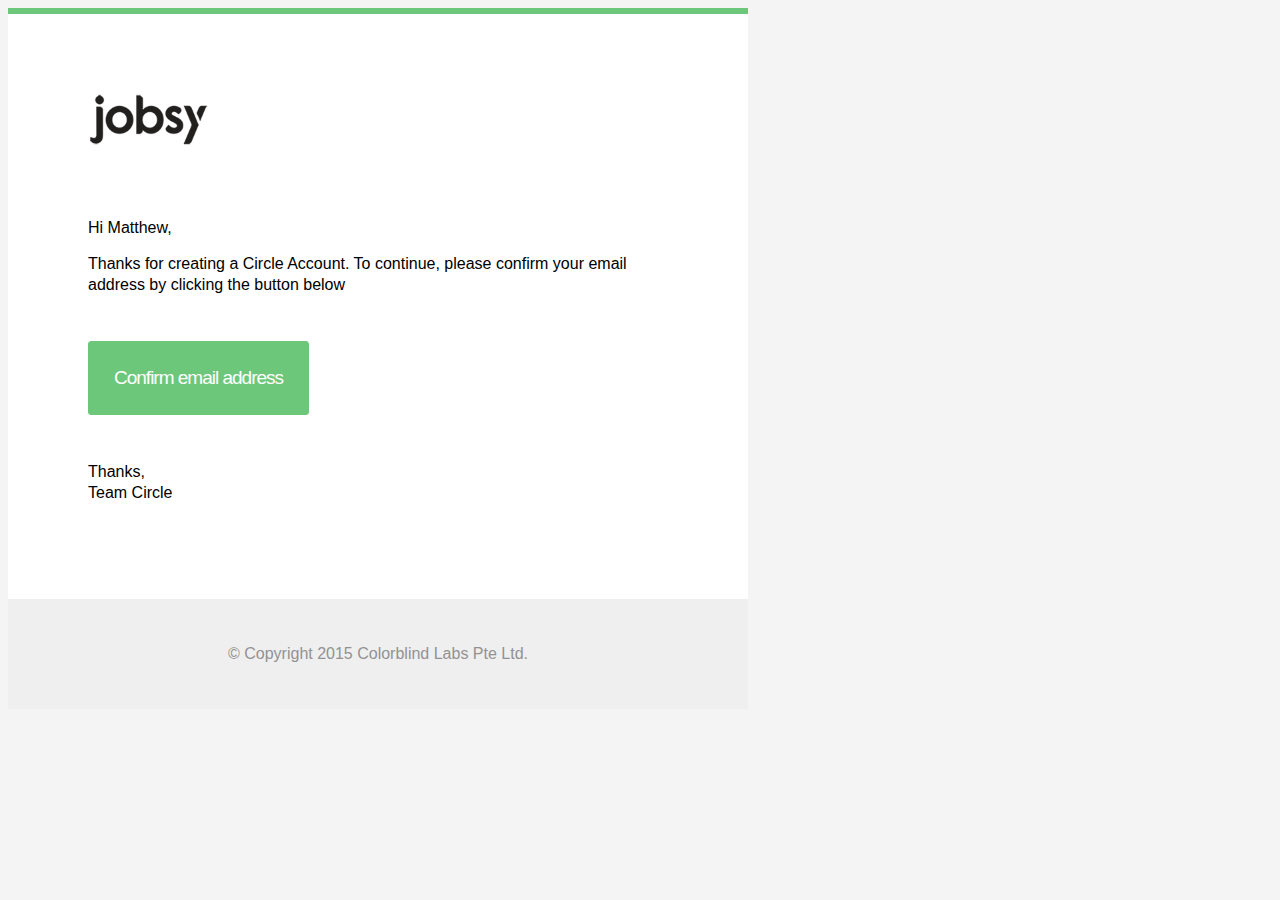
<file: email.html>
<!DOCTYPE html>
<html>
<head>
	<title></title>
</head>
<body style="background:#f4f4f4;font-family: 'Lato', 'Helvetica Neue', Helvetica, Arial, sans-serif;">
	<div style="width:580px;padding: 80px;background: #FFF;border-top:6px solid #6dc77a">
		<section style="width:120px;margin-bottom:70px;">
			<img src="img/jobsy_logo_black.png" style="width:100%;">
		</section>
		<section>
			<p>Hi Matthew,</p>
			<p style="line-height: 21px;">Thanks for creating a Circle Account. To continue, please confirm your email address by clicking the button below</p>
			<input type="submit" value="Confirm email address" style="border: 1px solid #6dc77a;background: #6dc77a;color: #fff;padding: 25px;font-size: 19px;border-radius: 3px;letter-spacing: -1px;margin: 30px 0px;">
			<p style="line-height: 21px;">Thanks, <br>Team Circle</p>
		</section>
	</div>
	<footer style="width:580px;padding:30px 80px;background: #EFEFEF;">
		<p style="text-align:center;color:#929293">
			&copy; Copyright 2015 Colorblind Labs Pte Ltd. 
		</p>
	</footer>
</body>
</html>
</file>
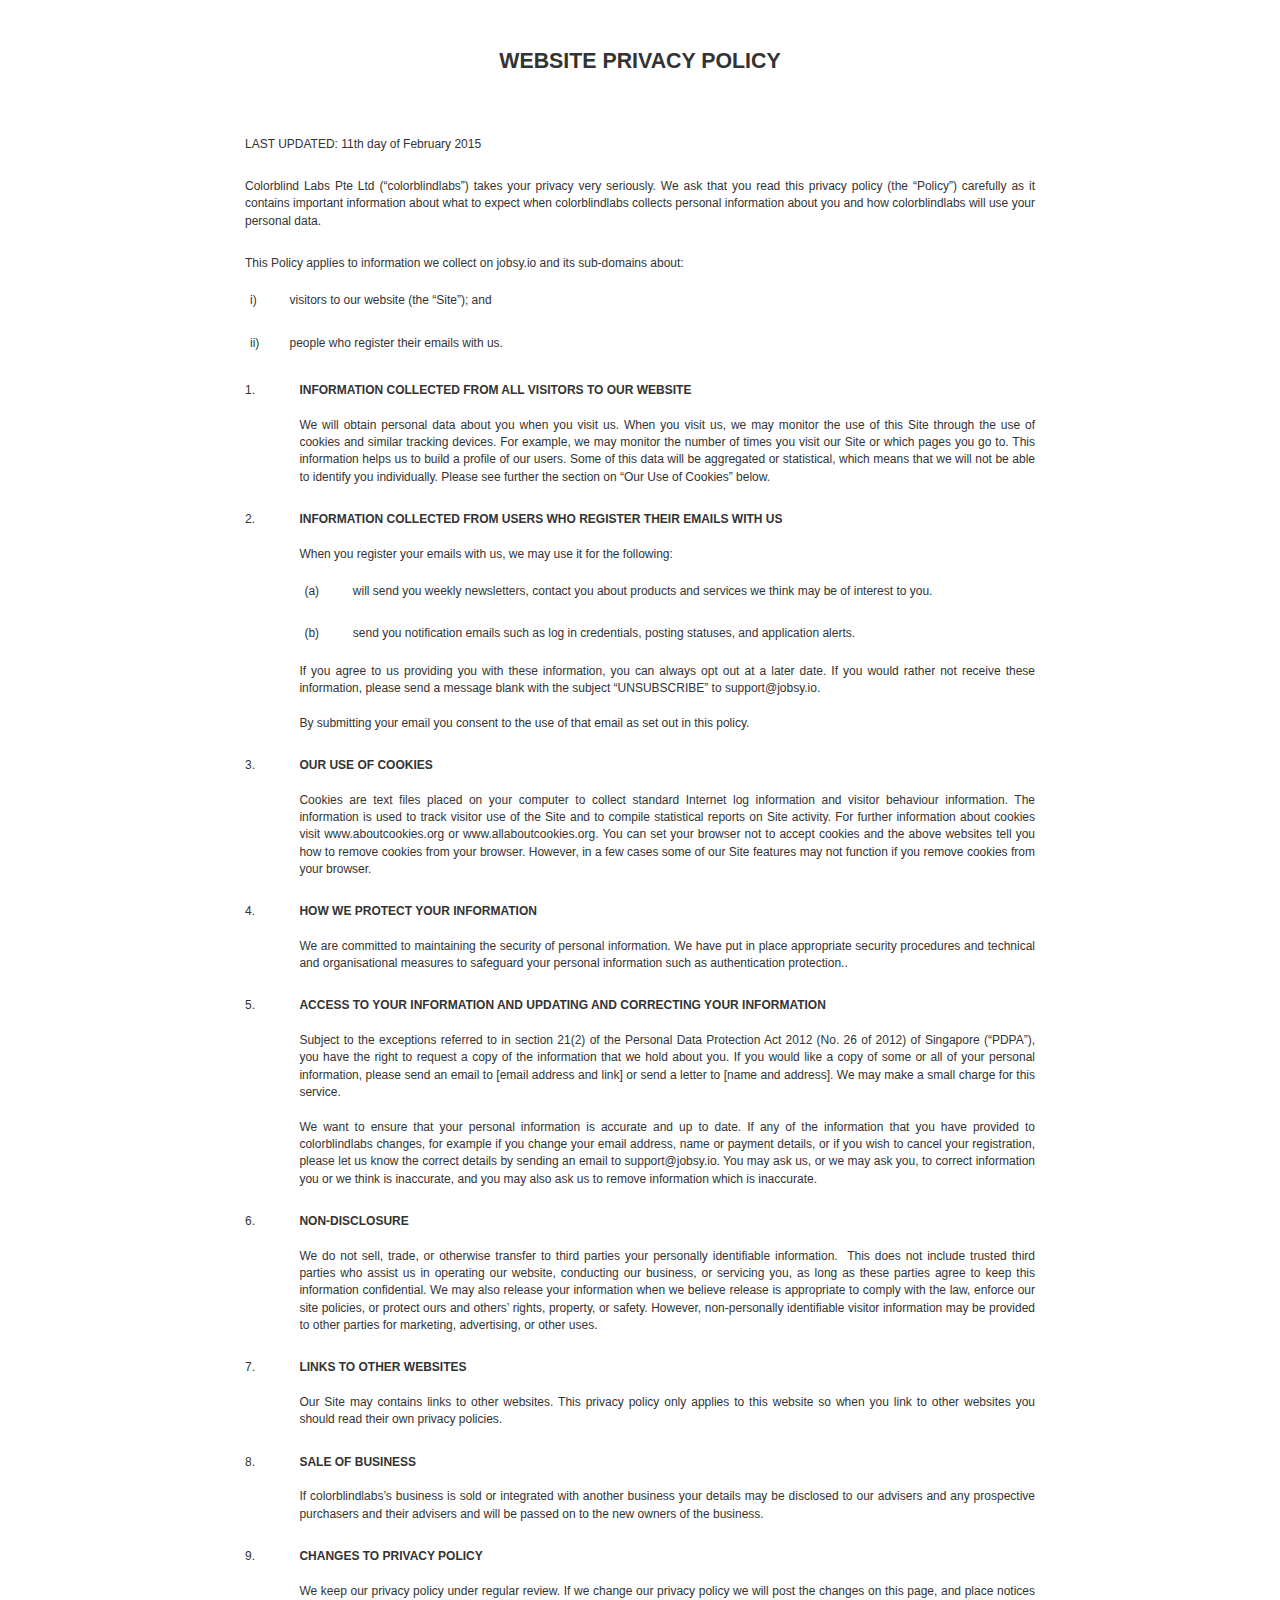
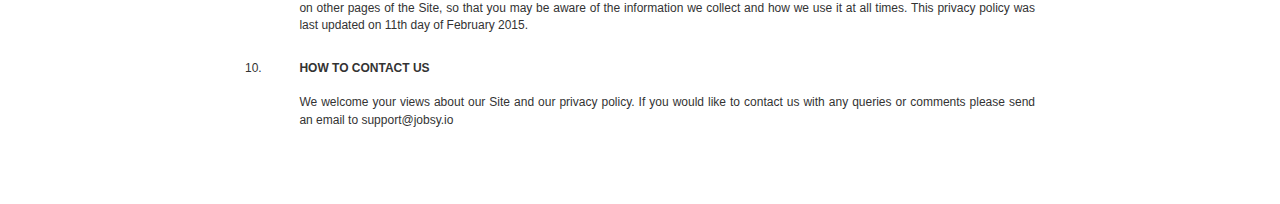
<file: privacypolicy.html>
<!DOCTYPE html>
<!-- saved from url=(0065)https://lawcanvas.com/app/download/la--W9ZtTmKq9oS03qcPTw/?html=1 -->
<html lang="en">

<head>
    <meta http-equiv="Content-Type" content="text/html; charset=UTF-8">
    <title></title>
    <style type="text/css">
		/* GENERAL:-. */
		body
		{ margin: 55px auto; padding: 0; max-width: 800px; line-height: 13pt; font-size: 9pt; font-family: sans-serif, helvetica, arial; color: #333; }
		div
		{ margin: 0; padding: 0; }
		p
		{ margin: 0; padding: 0 0 15px 0; text-align: justify; }
		.centralize
		{ text-align: center; }
		.right-align
		{ text-align: right; }
		.no-border, .no-border *
		{ border: none !important; }


		/* DOCUMENT HEADER:-. */
		h3
		{ margin: 0; padding: 0 0 15px 0; text-align: center; line-height: 10pt; font-size: 16pt; }
		h4
		{ margin: 0; padding: 0 0 15px 0; text-align: center; line-height: 1pt; font-size: 16pt; }

		/* TABLE:-. */
		table
		{ margin: 0; padding: 0; width: 100%; border-spacing: 0; border-collapse: collapse; }
		table.table
		{ border: 1px solid #ccc; }
		    table tr
		    {}
		        table tr td
		        { vertical-align: top; padding: 5px; }
		        table tr td.bg-medium-gray
		        { text-align: center; }
		        table tr td:first-child
		        { width: 50%; }
		        
		/* COLOR:-. */
		.bg-medium-gray
		{ background: #999; }
		.white
		{ color: #fff; }

    </style>
</head>

<body cz-shortcut-listen="true"><span><span><h3>WEBSITE PRIVACY POLICY</h3>
<h4></h4>
<p>&nbsp;</p></span>
    <table cellspacing="0" cellpadding="0" border="0" width="100%">
        <tbody>
            <tr>
                <td width="480">
                    <p data-crescent="as-1yxbkU">LAST UPDATED: <span class="editable clickover" name="dateOfAgreement"><abbr>11th day of February 2015</abbr></span>
                        <br>
                    </p>
                </td>
            </tr>
            <tr>
                <td width="480">
                    <p data-crescent="as-2VAtHh"><span class="editable clickover empty-editable" name="fullCompanyName"><abbr>Colorblind Labs Pte Ltd</abbr></span> (“<span class="editable clickover empty-editable" name="shortformCompanyName"><abbr>colorblindlabs</abbr></span>”) takes your privacy very seriously. We ask that you read this privacy policy (the “Policy”) carefully as it contains important information about what to expect when <span class="editable clickover empty-editable" name="shortformCompanyName"><abbr>colorblindlabs</abbr></span> collects personal information about you and how <span class="editable clickover empty-editable" name="shortformCompanyName"><abbr>colorblindlabs</abbr></span> will use your personal data.
                        <br>
                    </p>
                </td>
            </tr>
        </tbody>
    </table>
    <table cellspacing="0" cellpadding="0" border="0" width="100%">
        <tbody>
            <tr>
                <td width="480">
                    <p data-crescent="as-3kcgl7">This Policy applies to information we collect on <span class="editable clickover empty-editable" name="webURL"><abbr>jobsy.io</abbr></span> and its sub-domains about:</p>
                    <table cellspacing="0" cellpadding="0" border="0" width="100%">
                        <tbody>
                            <tr>
                                <td style="width: 15px;" width="15">i)</td>
                                <td width="465">
                                    <p data-crescent="as-4BXECH">visitors to our website (the “Site”); and
                                        <br>
                                    </p>
                                </td>
                            </tr>
                            <tr>
                                <td style="width: 15px;" width="15">ii)</td>
                                <td width="465">
                                    <p data-crescent="as-56muKh">people who register their emails with us.
                                        <br>
                                    </p>
                                </td>
                            </tr>
                        </tbody>
                    </table>
                </td>
            </tr>
        </tbody>
    </table>
    <table cellspacing="0" cellpadding="0" border="0" width="100%">
        <tbody>
            <tr>
                <td style="width: 24px;" width="24">1.</td>
                <td width="456">
                    <p data-crescent="as-64Yf3i"><strong>INFORMATION COLLECTED FROM ALL VISITORS TO OUR WEBSITE</strong>
                        <br>
                        <br> We will obtain personal data about you when you visit us. When you visit us, we may monitor the use of this Site through the use of cookies and similar tracking devices. For example, we may monitor the number of times you visit our Site or which pages you go to. This information helps us to build a profile of our users. Some of this data will be aggregated or statistical, which means that we will not be able to identify you individually. Please see further the section on “Our Use of Cookies” below.
                        <br>
                    </p>
                </td>
            </tr>
            <tr>
                <td style="width: 24px;" width="24">2.</td>
                <td width="456">
                    <p data-crescent="as-71rG2C"><strong>INFORMATION COLLECTED FROM USERS WHO REGISTER THEIR EMAILS WITH US</strong>
                        <br>
                        <br> When you register your emails with us, we may use it for the following:</p>
                    <table cellspacing="0" cellpadding="0" border="0" width="100%">
                        <tbody>
                            <tr>
                                <td style="width: 21px;" width="21">(a)</td>
                                <td width="430">
                                    <p data-crescent="as-8qM4Jk">will send you weekly newsletters, contact you about products and services we think may be of interest to you.
                                        <br>
                                    </p>
                                </td>
                            </tr>
                            <tr>
                                <td style="width: 21px;" width="21">(b)</td>
                                <td width="430">
                                    <p data-crescent="as-9aUmh7">send you notification emails such as log in credentials, posting statuses, and application alerts.
                                        <br>
                                    </p>
                                </td>
                            </tr>
                        </tbody>
                    </table>
                    <p data-crescent="as-10jIUOb">If you agree to us providing you with these information, you can always opt out at a later date. If you would rather not receive these information, please send a message blank with the subject “UNSUBSCRIBE” to <span class="editable clickover t_hideOnClickOutside empty-editable" name="email"><abbr>support@jobsy.io</abbr></span>.
                        <br>
                        <br>By submitting your email you consent to the use of that email as set out in this policy.
                        <br>
                    </p>
                </td>
            </tr>
            <tr>
                <td style="width: 24px;" width="24">3.</td>
                <td width="456">
                    <p data-crescent="as-11sJoMj"><strong>OUR USE OF COOKIES</strong>
                        <br>
                        <br>Cookies are text files placed on your computer to collect standard Internet log information and visitor behaviour information. The information is used to track visitor use of the Site and to compile statistical reports on Site activity. For further information about cookies visit www.aboutcookies.org or www.allaboutcookies.org. You can set your browser not to accept cookies and the above websites tell you how to remove cookies from your browser. However, in a few cases some of our Site features may not function if you remove cookies from your browser.
                        <br>
                    </p>
                </td>
            </tr>
            <tr>
                <td style="width: 24px;" width="24">4.</td>
                <td width="456">
                    <p data-crescent="as-12vF9By"><strong>HOW WE PROTECT YOUR INFORMATION</strong>
                        <br>
                        <br>We are committed to maintaining the security of personal information. We have put in place appropriate security procedures and technical and organisational measures to safeguard your personal information such as <span class="editable clickover empty-editable" name="securityMeasures"><abbr>authentication protection.</abbr></span>.
                        <br>
                    </p>
                </td>
            </tr>
            <tr>
                <td style="width: 24px;" width="24">5.</td>
                <td width="456">
                    <p data-crescent="as-13grPMj"><strong>ACCESS TO YOUR INFORMATION AND UPDATING AND CORRECTING YOUR INFORMATION</strong>
                        <br>
                        <br>Subject to the exceptions referred to in section 21(2) of the Personal Data Protection Act 2012 (No. 26 of 2012) of Singapore (“PDPA”), you have the right to request a copy of the information that we hold about you. If you would like a copy of some or all of your personal information, please send an email to [email address and link] or send a letter to [name and address]. We may make a small charge for this service.
                        <br>
                        <br>We want to ensure that your personal information is accurate and up to date. If any of the information that you have provided to <span class="editable clickover" name="shortformCompanyName"><abbr>colorblindlabs</abbr></span> changes, for example if you change your email address, name or payment details, or if you wish to cancel your registration, please let us know the correct details by sending an email to <span class="editable clickover" name="email"><abbr>support@jobsy.io</abbr></span>. You may ask us, or we may ask you, to correct information you or we think is inaccurate, and you may also ask us to remove information which is inaccurate.
                        <br>
                    </p>
                </td>
            </tr>
            <tr>
                <td style="width: 24px;" width="24">6.</td>
                <td width="456">
                    <p data-crescent="as-14h4VbD"><strong>NON-DISCLOSURE</strong>
                        <br>
                        <br>We do not sell, trade, or otherwise transfer to third parties your personally identifiable information.&nbsp; This does not include trusted third parties who assist us in operating our website, conducting our business, or servicing you, as long as these parties agree to keep this information confidential. We may also release your information when we believe release is appropriate to comply with the law, enforce our site policies, or protect ours and others’ rights, property, or safety. However, non-personally identifiable visitor information may be provided to other parties for marketing, advertising, or other uses.
                        <br>
                    </p>
                </td>
            </tr>
            <tr>
                <td style="width: 24px;" width="24">7.</td>
                <td width="456">
                    <p data-crescent="as-157boii"><strong>LINKS TO OTHER WEBSITES</strong>
                        <br>
                        <br>Our Site may contains links to other websites. This privacy policy only applies to this website so when you link to other websites you should read their own privacy policies.
                        <br>
                    </p>
                </td>
            </tr>
            <tr>
                <td style="width: 24px;" width="24">8.</td>
                <td width="456">
                    <p data-crescent="as-16ksR67"><strong>SALE OF BUSINESS</strong>
                        <br>
                        <br>If <span class="editable clickover empty-editable" name="shortformCompanyName"><abbr>colorblindlabs</abbr></span>’s business is sold or integrated with another business your details may be disclosed to our advisers and any prospective purchasers and their advisers and will be passed on to the new owners of the business.
                        <br>
                    </p>
                </td>
            </tr>
            <tr>
                <td style="width: 24px;" width="24">9.</td>
                <td width="456">
                    <p data-crescent="as-17SnG8Z"><strong>CHANGES TO PRIVACY POLICY</strong>
                        <br>
                        <br>We keep our privacy policy under regular review. If we change our privacy policy we will post the changes on this page, and place notices on other pages of the Site, so that you may be aware of the information we collect and how we use it at all times. This privacy policy was last updated on <span class="editable clickover" name="dateOfAgreement"><abbr>11th day of February 2015</abbr></span>.
                        <br>
                    </p>
                </td>
            </tr>
            <tr>
                <td style="width: 24px;" width="24">10.</td>
                <td width="456">
                    <p data-crescent="as-18QsvOT"><strong>HOW TO CONTACT US</strong>
                        <br>
                        <br>We welcome your views about our Site and our privacy policy. If you would like to contact us with any queries or comments please send an email to <span class="editable clickover" name="email"><abbr>support@jobsy.io</abbr></span>
                        <br>
                    </p>
                </td>
            </tr>
        </tbody>
    </table>
    </span>
</body>

</html>
</file>
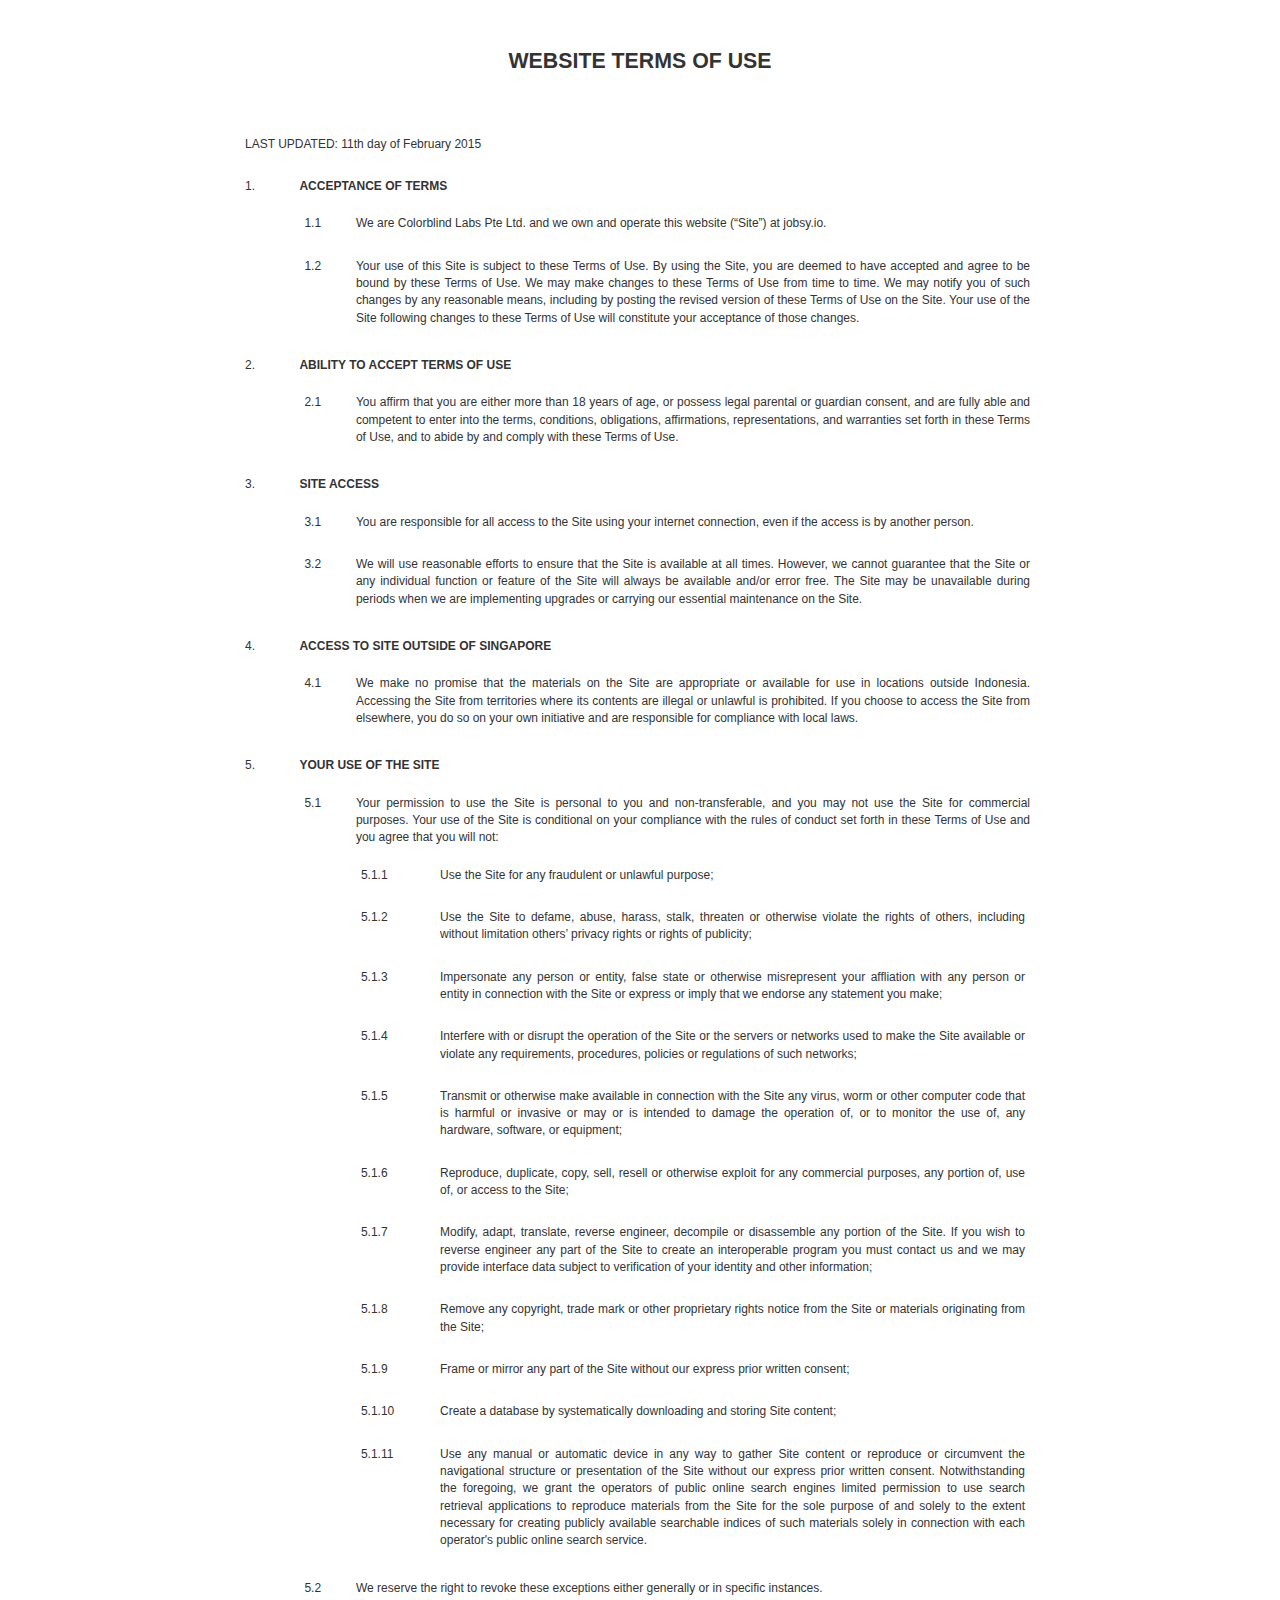
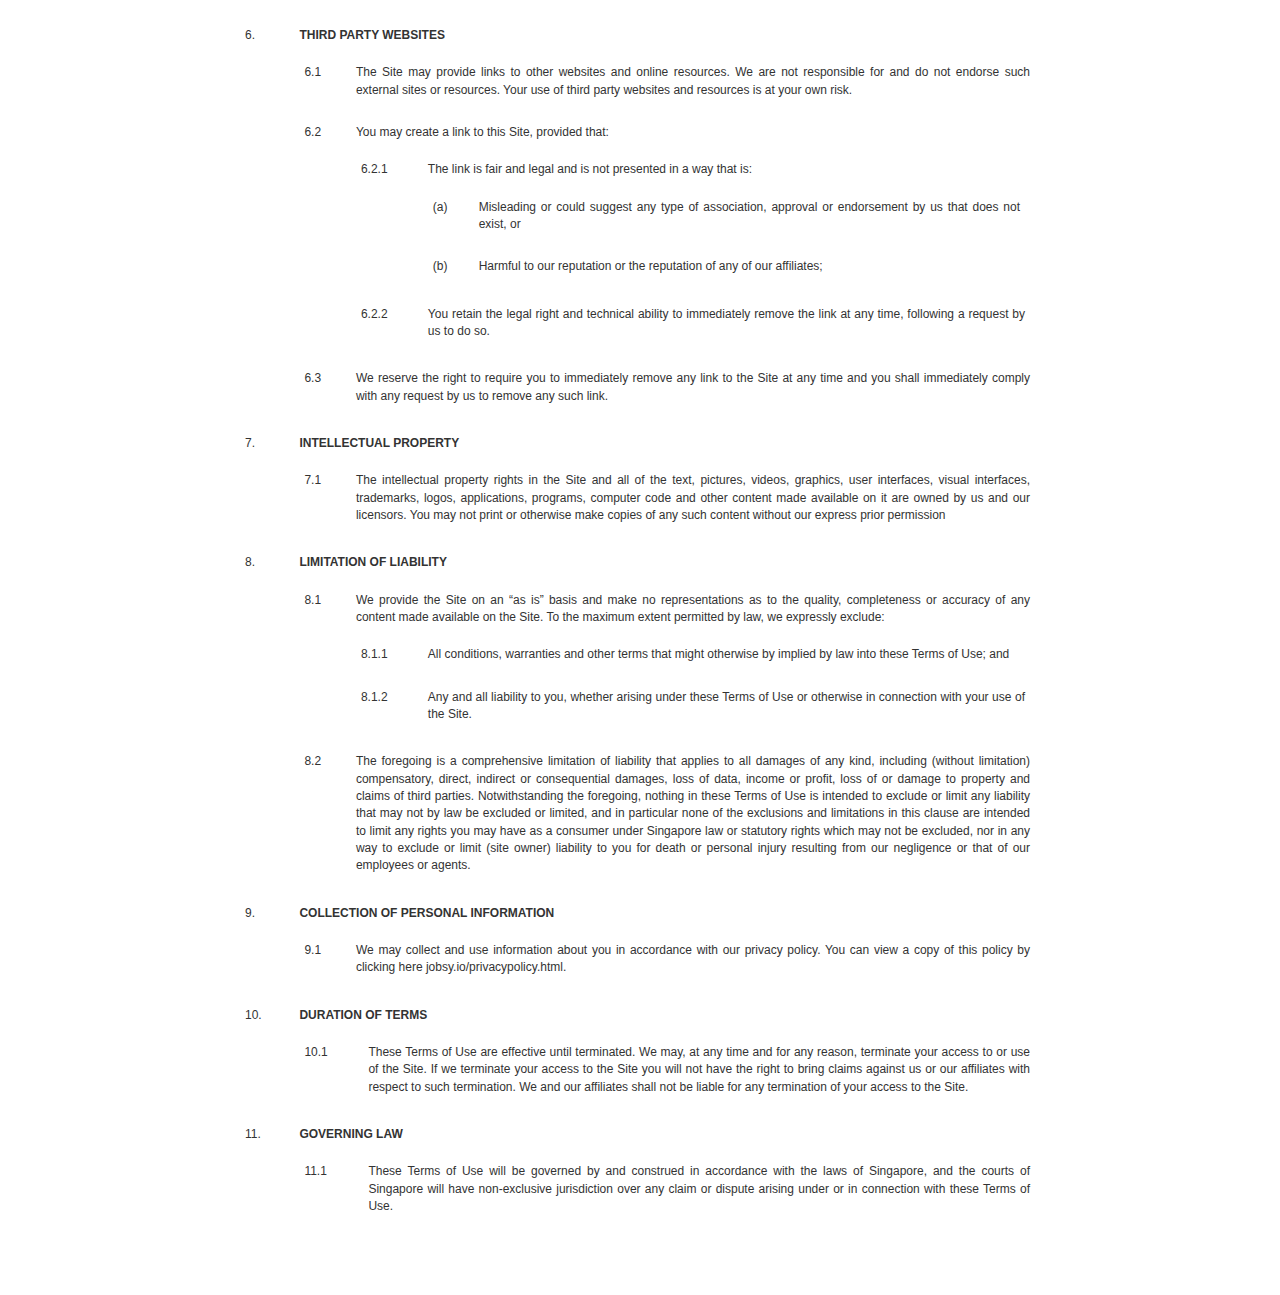
<file: termsofservice.html>
<!DOCTYPE html>
<html lang="en">

<head>
    <title></title>
    <meta http-equiv="Content-Type" content="text/html; charset=utf-8">
 
    <style type="text/css">
        /* GENERAL:-. */
        body
        { margin: 55px auto; padding: 0; max-width: 800px; line-height: 13pt; font-size: 9pt; font-family: sans-serif, helvetica, arial; color: #333; }
        div
        { margin: 0; padding: 0; }
        p
        { margin: 0; padding: 0 0 15px 0; text-align: justify; }
        .centralize
        { text-align: center; }
        .right-align
        { text-align: right; }
        .no-border, .no-border *
        { border: none !important; }


        /* DOCUMENT HEADER:-. */
        h3
        { margin: 0; padding: 0 0 15px 0; text-align: center; line-height: 10pt; font-size: 16pt; }
        h4
        { margin: 0; padding: 0 0 15px 0; text-align: center; line-height: 1pt; font-size: 16pt; }

        /* TABLE:-. */
        table
        { margin: 0; padding: 0; width: 100%; border-spacing: 0; border-collapse: collapse; }
        table.table
        { border: 1px solid #ccc; }
            table tr
            {}
                table tr td
                { vertical-align: top; padding: 5px; }
                table tr td.bg-medium-gray
                { text-align: center; }
                table tr td:first-child
                { width: 50%; }
                
        /* COLOR:-. */
        .bg-medium-gray
        { background: #999; }
        .white
        { color: #fff; }

    </style>


<body><span><span><h3>WEBSITE TERMS OF USE</h3>
<h4></h4>
<p> </p></span>
    <table cellspacing="0" cellpadding="0" border="0" width="100%">
        <tr>
            <td width="480">
                <p data-crescent="as-1aVbMn">LAST UPDATED: <span class="editable clickover" name="dateOfAgreement"><abbr>11th day of February 2015</abbr></span>
                    <br>
                </p>
            </td>
        </tr>
    </table>
    <table cellspacing="0" cellpadding="0" border="0" width="100%">
        <tr>
            <td style="width: 24px;" width="24">1.</td>
            <td width="456">
                <p data-crescent="as-2dixJj"><strong>ACCEPTANCE OF TERMS</strong>
                </p>
                <table cellspacing="0" cellpadding="0" border="0" width="100%">
                    <tr>
                        <td style="width: 23px;" width="23">1.1</td>
                        <td width="428">
                            <p data-crescent="as-3FRpAc">We are <span class="editable clickover empty-editable" name="fullCompanyName"><abbr>Colorblind Labs Pte Ltd.</abbr></span> and we own and operate this website (“Site”) at <span class="editable clickover empty-editable" name="webURL"><abbr>jobsy.io</abbr></span>.
                                <br>
                            </p>
                        </td>
                    </tr>
                    <tr>
                        <td style="width: 23px;" width="23">1.2</td>
                        <td width="428">
                            <p data-crescent="as-492wRO">Your use of this Site is subject to these Terms of Use. By using the Site, you are deemed to have accepted and agree to be bound by these Terms of Use. We may make changes to these Terms of Use from time to time. We may notify you of such changes by any reasonable means, including by posting the revised version of these Terms of Use on the Site. Your use of the Site following changes to these Terms of Use will constitute your acceptance of those changes.
                                <br>
                            </p>
                        </td>
                    </tr>
                </table>
            </td>
        </tr>
        <tr>
            <td style="width: 24px;" width="24">2.</td>
            <td width="456">
                <p data-crescent="as-5xEaVJ"><strong>ABILITY TO ACCEPT TERMS OF USE</strong>
                </p>
                <table cellspacing="0" cellpadding="0" border="0" width="100%">
                    <tr>
                        <td style="width: 23px;" width="23">2.1</td>
                        <td width="428">
                            <p data-crescent="as-6kwmdk">You affirm that you are either more than 18 years of age, or possess legal parental or guardian consent, and are fully able and competent to enter into the terms, conditions, obligations, affirmations, representations, and warranties set forth in these Terms of Use, and to abide by and comply with these Terms of Use.
                                <br>
                            </p>
                        </td>
                    </tr>
                </table>
            </td>
        </tr>
        <tr>
            <td style="width: 24px;" width="24">3.</td>
            <td width="456">
                <p data-crescent="as-7We7YQ"><strong>SITE ACCESS</strong>
                </p>
                <table cellspacing="0" cellpadding="0" border="0" width="100%">
                    <tr>
                        <td style="width: 23px;" width="23">3.1</td>
                        <td width="428">
                            <p data-crescent="as-8k3YHB">You are responsible for all access to the Site using your internet connection, even if the access is by another person.
                                <br>
                            </p>
                        </td>
                    </tr>
                    <tr>
                        <td style="width: 23px;" width="23">3.2</td>
                        <td width="428">
                            <p data-crescent="as-99djnE">We will use reasonable efforts to ensure that the Site is available at all times. However, we cannot guarantee that the Site or any individual function or feature of the Site will always be available and/or error free. The Site may be unavailable during periods when we are implementing upgrades or carrying our essential maintenance on the Site.
                                <br>
                            </p>
                        </td>
                    </tr>
                </table>
            </td>
        </tr>
        <tr>
            <td style="width: 24px;" width="24">4.</td>
            <td width="456">
                <p data-crescent="as-10lmvI4"><strong>ACCESS TO SITE OUTSIDE OF SINGAPORE</strong>
                </p>
                <table cellspacing="0" cellpadding="0" border="0" width="100%">
                    <tr>
                        <td style="width: 23px;" width="23">4.1</td>
                        <td width="428">
                            <p data-crescent="as-1107y0R">We make no promise that the materials on the Site are appropriate or available for use in locations outside Indonesia. Accessing the Site from territories where its contents are illegal or unlawful is prohibited. If you choose to access the Site from elsewhere, you do so on your own initiative and are responsible for compliance with local laws.
                                <br>
                            </p>
                        </td>
                    </tr>
                </table>
            </td>
        </tr>
        <tr>
            <td style="width: 24px;" width="24">5.</td>
            <td width="456">
                <p data-crescent="as-129keln"><strong>YOUR USE OF THE SITE</strong>
                </p>
                <table cellspacing="0" cellpadding="0" border="0" width="100%">
                    <tr>
                        <td style="width: 23px;" width="23">5.1</td>
                        <td width="428">
                            <p data-crescent="as-13o9rkW">Your permission to use the Site is personal to you and non-transferable, and you may not use the Site for commercial purposes. Your use of the Site is conditional on your compliance with the rules of conduct set forth in these Terms of Use and you agree that you will not:</p>
                            <table cellspacing="0" cellpadding="0" border="0" width="100%">
                                <tr>
                                    <td style="width: 42px;" width="42">5.1.1</td>
                                    <td width="381">
                                        <p data-crescent="as-148vOW3">Use the Site for any fraudulent or unlawful purpose;
                                            <br>
                                        </p>
                                    </td>
                                </tr>
                                <tr>
                                    <td style="width: 42px;" width="42">5.1.2</td>
                                    <td width="381">
                                        <p data-crescent="as-15gU7p9">Use the Site to defame, abuse, harass, stalk, threaten or otherwise violate the rights of others, including without limitation others’ privacy rights or rights of publicity;
                                            <br>
                                        </p>
                                    </td>
                                </tr>
                                <tr>
                                    <td style="width: 42px;" width="42">5.1.3</td>
                                    <td width="381">
                                        <p data-crescent="as-16AAlV0">Impersonate any person or entity, false state or otherwise misrepresent your affliation with any person or entity in connection with the Site or express or imply that we endorse any statement you make;
                                            <br>
                                        </p>
                                    </td>
                                </tr>
                                <tr>
                                    <td style="width: 42px;" width="42">5.1.4</td>
                                    <td width="381">
                                        <p data-crescent="as-17fU6DU">Interfere with or disrupt the operation of the Site or the servers or networks used to make the Site available or violate any requirements, procedures, policies or regulations of such networks;
                                            <br>
                                        </p>
                                    </td>
                                </tr>
                                <tr>
                                    <td style="width: 42px;" width="42">5.1.5</td>
                                    <td width="381">
                                        <p data-crescent="as-18NC5RN">Transmit or otherwise make available in connection with the Site any virus, worm or other computer code that is harmful or invasive or may or is intended to damage the operation of, or to monitor the use of, any hardware, software, or equipment;
                                            <br>
                                        </p>
                                    </td>
                                </tr>
                                <tr>
                                    <td style="width: 42px;" width="42">5.1.6</td>
                                    <td width="381">
                                        <p data-crescent="as-19h6Lzg">Reproduce, duplicate, copy, sell, resell or otherwise exploit for any commercial purposes, any portion of, use of, or access to the Site;
                                            <br>
                                        </p>
                                    </td>
                                </tr>
                                <tr>
                                    <td style="width: 42px;" width="42">5.1.7</td>
                                    <td width="381">
                                        <p data-crescent="as-20xwBbj">Modify, adapt, translate, reverse engineer, decompile or disassemble any portion of the Site. If you wish to reverse engineer any part of the Site to create an interoperable program you must contact us and we may provide interface data subject to verification of your identity and other information;
                                            <br>
                                        </p>
                                    </td>
                                </tr>
                                <tr>
                                    <td style="width: 42px;" width="42">5.1.8</td>
                                    <td width="381">
                                        <p data-crescent="as-21uh5rx">Remove any copyright, trade mark or other proprietary rights notice from the Site or materials originating from the Site;
                                            <br>
                                        </p>
                                    </td>
                                </tr>
                                <tr>
                                    <td style="width: 42px;" width="42">5.1.9</td>
                                    <td width="381">
                                        <p data-crescent="as-223RYdC">Frame or mirror any part of the Site without our express prior written consent;
                                            <br>
                                        </p>
                                    </td>
                                </tr>
                                <tr>
                                    <td style="width: 42px;" width="42">5.1.10</td>
                                    <td width="381">
                                        <p data-crescent="as-23XjnTM">Create a database by systematically downloading and storing Site content;
                                            <br>
                                        </p>
                                    </td>
                                </tr>
                                <tr>
                                    <td style="width: 42px;" width="42">5.1.11</td>
                                    <td width="381">
                                        <p data-crescent="as-248we3d">Use any manual or automatic device in any way to gather Site content or reproduce or circumvent the navigational structure or presentation of the Site without our express prior written consent. Notwithstanding the foregoing, we grant the operators of public online search engines limited permission to use search retrieval applications to reproduce materials from the Site for the sole purpose of and solely to the extent necessary for creating publicly available searchable indices of such materials solely in connection with each operator's public online search service.
                                            <br>
                                        </p>
                                    </td>
                                </tr>
                            </table>
                        </td>
                    </tr>
                    <tr>
                        <td style="width: 23px;" width="23">5.2</td>
                        <td width="428">
                            <p data-crescent="as-25S00ty">We reserve the right to revoke these exceptions either generally or in specific instances.
                                <br>
                            </p>
                        </td>
                    </tr>
                </table>
            </td>
        </tr>
        <tr>
            <td style="width: 24px;" width="24">6.</td>
            <td width="456">
                <p data-crescent="as-26fRVHT"><strong>THIRD PARTY WEBSITES</strong>
                </p>
                <table cellspacing="0" cellpadding="0" border="0" width="100%">
                    <tr>
                        <td style="width: 23px;" width="23">6.1</td>
                        <td width="428">
                            <p data-crescent="as-27532Yj">The Site may provide links to other websites and online resources. We are not responsible for and do not endorse such external sites or resources. Your use of third party websites and resources is at your own risk.
                                <br>
                            </p>
                        </td>
                    </tr>
                    <tr>
                        <td style="width: 23px;" width="23">6.2</td>
                        <td width="428">
                            <p data-crescent="as-28oR1cV">You may create a link to this Site, provided that:</p>
                            <table cellspacing="0" cellpadding="0" border="0" width="100%">
                                <tr>
                                    <td style="width: 34px;" width="34">6.2.1</td>
                                    <td width="389">
                                        <p data-crescent="as-29t15GJ">The link is fair and legal and is not presented in a way that is:</p>
                                        <table cellspacing="0" cellpadding="0" border="0" width="100%">
                                            <tr>
                                                <td style="width: 21px;" width="21">(a)</td>
                                                <td width="363">
                                                    <p data-crescent="as-30HE6Mw">Misleading or could suggest any type of association, approval or endorsement by us that does not exist, or
                                                        <br>
                                                    </p>
                                                </td>
                                            </tr>
                                            <tr>
                                                <td style="width: 21px;" width="21">(b)</td>
                                                <td width="363">
                                                    <p data-crescent="as-310uw9O">Harmful to our reputation or the reputation of any of our affiliates;
                                                        <br>
                                                    </p>
                                                </td>
                                            </tr>
                                        </table>
                                    </td>
                                </tr>
                                <tr>
                                    <td style="width: 34px;" width="34">6.2.2</td>
                                    <td width="389">
                                        <p data-crescent="as-32VewGL">You retain the legal right and technical ability to immediately remove the link at any time, following a request by us to do so.
                                            <br>
                                        </p>
                                    </td>
                                </tr>
                            </table>
                        </td>
                    </tr>
                    <tr>
                        <td style="width: 23px;" width="23">6.3</td>
                        <td width="428">
                            <p data-crescent="as-33fBE7p">We reserve the right to require you to immediately remove any link to the Site at any time and you shall immediately comply with any request by us to remove any such link.
                                <br>
                            </p>
                        </td>
                    </tr>
                </table>
            </td>
        </tr>
        <tr>
            <td style="width: 24px;" width="24">7.</td>
            <td width="456">
                <p data-crescent="as-34Ol8Fn"><strong>INTELLECTUAL PROPERTY</strong>
                </p>
                <table cellspacing="0" cellpadding="0" border="0" width="100%">
                    <tr>
                        <td style="width: 23px;" width="23">7.1</td>
                        <td width="428">
                            <p data-crescent="as-35SYeNv">The intellectual property rights in the Site and all of the text, pictures, videos, graphics, user interfaces, visual interfaces, trademarks, logos, applications, programs, computer code and other content made available on it are owned by us and our licensors. You may not print or otherwise make copies of any such content without our express prior permission
                                <br>
                            </p>
                        </td>
                    </tr>
                </table>
            </td>
        </tr>
        <tr>
            <td style="width: 24px;" width="24">8.</td>
            <td width="456">
                <p data-crescent="as-36Nl1JX"><strong>LIMITATION OF LIABILITY</strong>
                </p>
                <table cellspacing="0" cellpadding="0" border="0" width="100%">
                    <tr>
                        <td style="width: 23px;" width="23">8.1</td>
                        <td width="428">
                            <p data-crescent="as-37mIiJG">We provide the Site on an “as is” basis and make no representations as to the quality, completeness or accuracy of any content made available on the Site. To the maximum extent permitted by law, we expressly exclude:</p>
                            <table cellspacing="0" cellpadding="0" border="0" width="100%">
                                <tr>
                                    <td style="width: 34px;" width="34">8.1.1</td>
                                    <td width="389">
                                        <p data-crescent="as-38XuLj1">All conditions, warranties and other terms that might otherwise by implied by law into these Terms of Use; and
                                            <br>
                                        </p>
                                    </td>
                                </tr>
                                <tr>
                                    <td style="width: 34px;" width="34">8.1.2</td>
                                    <td width="389">
                                        <p data-crescent="as-39nosRl">Any and all liability to you, whether arising under these Terms of Use or otherwise in connection with your use of the Site.
                                            <br>
                                        </p>
                                    </td>
                                </tr>
                            </table>
                        </td>
                    </tr>
                    <tr>
                        <td style="width: 23px;" width="23">8.2</td>
                        <td width="428">
                            <p data-crescent="as-40HvwF1">The foregoing is a comprehensive limitation of liability that applies to all damages of any kind, including (without limitation) compensatory, direct, indirect or consequential damages, loss of data, income or profit, loss of or damage to property and claims of third parties. Notwithstanding the foregoing, nothing in these Terms of Use is intended to exclude or limit any liability that may not by law be excluded or limited, and in particular none of the exclusions and limitations in this clause are intended to limit any rights you may have as a consumer under Singapore law or statutory rights which may not be excluded, nor in any way to exclude or limit (site owner) liability to you for death or personal injury resulting from our negligence or that of our employees or agents.
                                <br>
                            </p>
                        </td>
                    </tr>
                </table>
            </td>
        </tr>
        <tr>
            <td style="width: 24px;" width="24">9.</td>
            <td width="456">
                <p data-crescent="as-41KoPO3"><strong>COLLECTION OF PERSONAL INFORMATION</strong>
                </p>
                <table cellspacing="0" cellpadding="0" border="0" width="100%">
                    <tr>
                        <td style="width: 23px;" width="23">9.1</td>
                        <td width="428">
                            <p data-crescent="as-42bsd22">We may collect and use information about you in accordance with our privacy policy. You can view a copy of this policy by clicking here <span class="editable clickover empty-editable" name="privacyPolicyURL"><abbr>jobsy.io/privacypolicy.html</abbr></span>.
                                <br>
                            </p>
                        </td>
                    </tr>
                </table>
            </td>
        </tr>
        <tr>
            <td style="width: 24px;" width="24">10.</td>
            <td width="456">
                <p data-crescent="as-431eA0N"><strong>DURATION OF TERMS</strong>
                </p>
                <table cellspacing="0" cellpadding="0" border="0" width="100%">
                    <tr>
                        <td style="width: 31px;" width="31">10.1</td>
                        <td width="420">
                            <p data-crescent="as-448W8I6">These Terms of Use are effective until terminated. We may, at any time and for any reason, terminate your access to or use of the Site. If we terminate your access to the Site you will not have the right to bring claims against us or our affiliates with respect to such termination. We and our affiliates shall not be liable for any termination of your access to the Site.
                                <br>
                            </p>
                        </td>
                    </tr>
                </table>
            </td>
        </tr>
        <tr>
            <td style="width: 24px;" width="24">11.</td>
            <td width="456">
                <p data-crescent="as-45YVkgC"><strong>GOVERNING LAW</strong>
                </p>
                <table cellspacing="0" cellpadding="0" border="0" width="100%">
                    <tr>
                        <td style="width: 31px;" width="31">11.1</td>
                        <td width="420">
                            <p data-crescent="as-46wOYSk">These Terms of Use will be governed by and construed in accordance with the laws of Singapore, and the courts of Singapore will have non-exclusive jurisdiction over any claim or dispute arising under or in connection with these Terms of Use.
                                <br>
                            </p>
                        </td>
                    </tr>
                </table>
            </td>
        </tr>
    </table>
    </span>
</body>

</html>
</file>
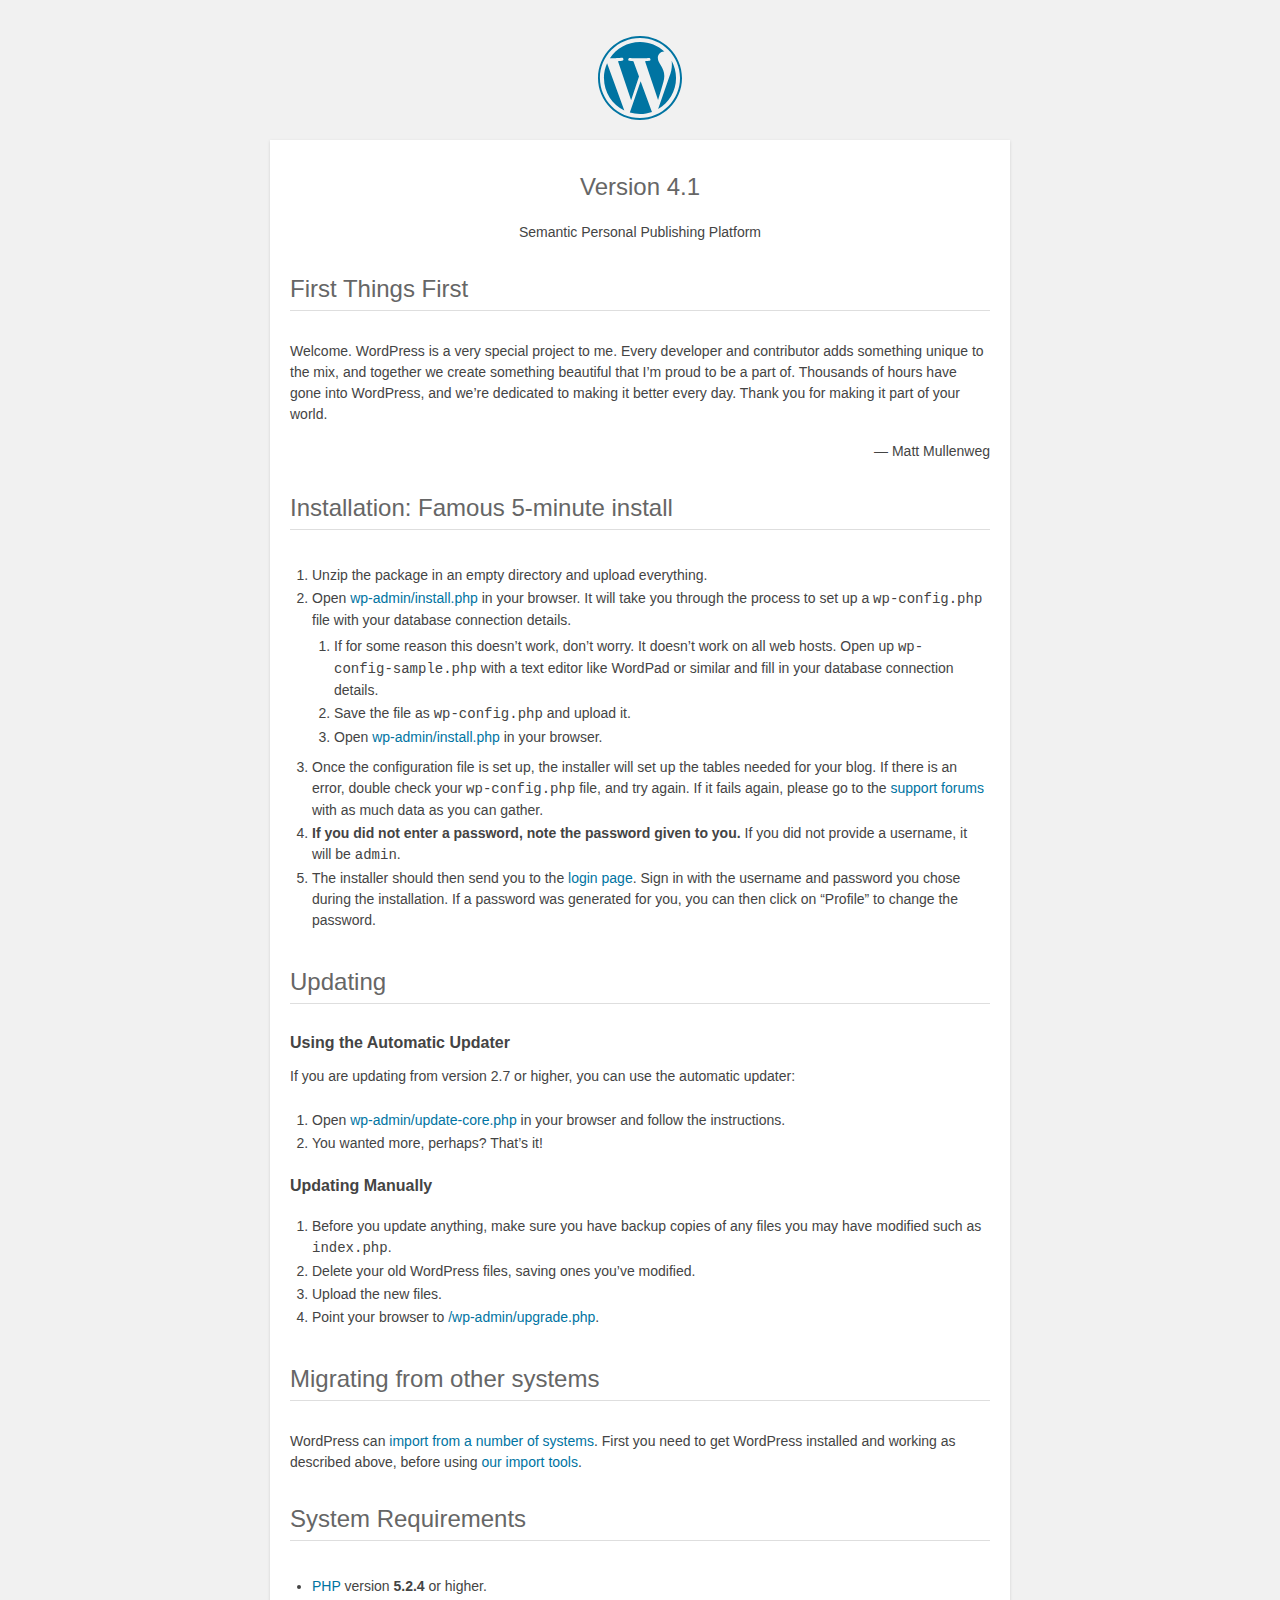
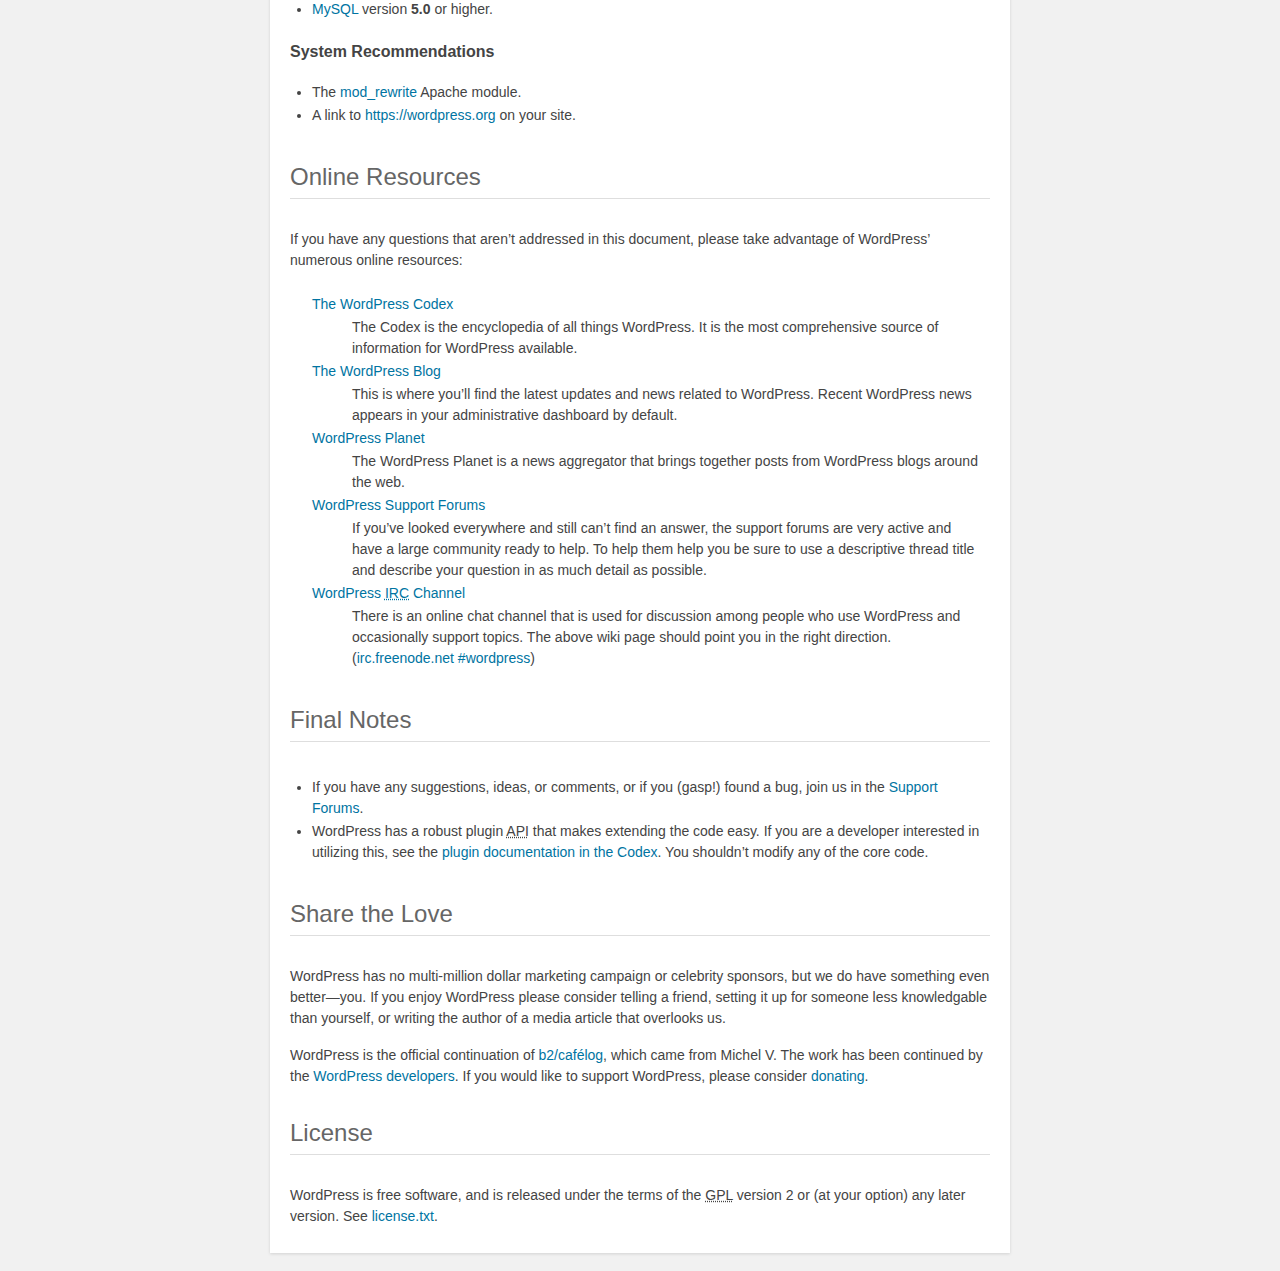
<file: forum/readme.html>
<!DOCTYPE html>
<html>
<head>
	<meta name="viewport" content="width=device-width" />
	<meta http-equiv="Content-Type" content="text/html; charset=utf-8" />
	<title>WordPress &#8250; ReadMe</title>
	<link rel="stylesheet" href="wp-admin/css/install.css?ver=20100228" type="text/css" />
</head>
<body>
<h1 id="logo">
	<a href="https://wordpress.org/"><img alt="WordPress" src="wp-admin/images/wordpress-logo.png" /></a>
	<br /> Version 4.1
</h1>
<p style="text-align: center">Semantic Personal Publishing Platform</p>

<h1>First Things First</h1>
<p>Welcome. WordPress is a very special project to me. Every developer and contributor adds something unique to the mix, and together we create something beautiful that I&#8217;m proud to be a part of. Thousands of hours have gone into WordPress, and we&#8217;re dedicated to making it better every day. Thank you for making it part of your world.</p>
<p style="text-align: right">&#8212; Matt Mullenweg</p>

<h1>Installation: Famous 5-minute install</h1>
<ol>
	<li>Unzip the package in an empty directory and upload everything.</li>
	<li>Open <span class="file"><a href="wp-admin/install.php">wp-admin/install.php</a></span> in your browser. It will take you through the process to set up a <code>wp-config.php</code> file with your database connection details.
		<ol>
			<li>If for some reason this doesn&#8217;t work, don&#8217;t worry. It doesn&#8217;t work on all web hosts. Open up <code>wp-config-sample.php</code> with a text editor like WordPad or similar and fill in your database connection details.</li>
			<li>Save the file as <code>wp-config.php</code> and upload it.</li>
			<li>Open <span class="file"><a href="wp-admin/install.php">wp-admin/install.php</a></span> in your browser.</li>
		</ol>
	</li>
	<li>Once the configuration file is set up, the installer will set up the tables needed for your blog. If there is an error, double check your <code>wp-config.php</code> file, and try again. If it fails again, please go to the <a href="https://wordpress.org/support/" title="WordPress support">support forums</a> with as much data as you can gather.</li>
	<li><strong>If you did not enter a password, note the password given to you.</strong> If you did not provide a username, it will be <code>admin</code>.</li>
	<li>The installer should then send you to the <a href="wp-login.php">login page</a>. Sign in with the username and password you chose during the installation. If a password was generated for you, you can then click on &#8220;Profile&#8221; to change the password.</li>
</ol>

<h1>Updating</h1>
<h2>Using the Automatic Updater</h2>
<p>If you are updating from version 2.7 or higher, you can use the automatic updater:</p>
<ol>
	<li>Open <span class="file"><a href="wp-admin/update-core.php">wp-admin/update-core.php</a></span> in your browser and follow the instructions.</li>
	<li>You wanted more, perhaps? That&#8217;s it!</li>
</ol>

<h2>Updating Manually</h2>
<ol>
	<li>Before you update anything, make sure you have backup copies of any files you may have modified such as <code>index.php</code>.</li>
	<li>Delete your old WordPress files, saving ones you&#8217;ve modified.</li>
	<li>Upload the new files.</li>
	<li>Point your browser to <span class="file"><a href="wp-admin/upgrade.php">/wp-admin/upgrade.php</a>.</span></li>
</ol>

<h1>Migrating from other systems</h1>
<p>WordPress can <a href="http://codex.wordpress.org/Importing_Content">import from a number of systems</a>. First you need to get WordPress installed and working as described above, before using <a href="wp-admin/import.php" title="Import to WordPress">our import tools</a>.</p>

<h1>System Requirements</h1>
<ul>
	<li><a href="http://php.net/">PHP</a> version <strong>5.2.4</strong> or higher.</li>
	<li><a href="http://www.mysql.com/">MySQL</a> version <strong>5.0</strong> or higher.</li>
</ul>

<h2>System Recommendations</h2>
<ul>
	<li>The <a href="http://httpd.apache.org/docs/2.2/mod/mod_rewrite.html">mod_rewrite</a> Apache module.</li>
	<li>A link to <a href="https://wordpress.org/">https://wordpress.org</a> on your site.</li>
</ul>

<h1>Online Resources</h1>
<p>If you have any questions that aren&#8217;t addressed in this document, please take advantage of WordPress&#8217; numerous online resources:</p>
<dl>
	<dt><a href="http://codex.wordpress.org/">The WordPress Codex</a></dt>
		<dd>The Codex is the encyclopedia of all things WordPress. It is the most comprehensive source of information for WordPress available.</dd>
	<dt><a href="https://wordpress.org/news/">The WordPress Blog</a></dt>
		<dd>This is where you&#8217;ll find the latest updates and news related to WordPress. Recent WordPress news appears in your administrative dashboard by default.</dd>
	<dt><a href="https://planet.wordpress.org/">WordPress Planet</a></dt>
		<dd>The WordPress Planet is a news aggregator that brings together posts from WordPress blogs around the web.</dd>
	<dt><a href="https://wordpress.org/support/">WordPress Support Forums</a></dt>
		<dd>If you&#8217;ve looked everywhere and still can&#8217;t find an answer, the support forums are very active and have a large community ready to help. To help them help you be sure to use a descriptive thread title and describe your question in as much detail as possible.</dd>
	<dt><a href="http://codex.wordpress.org/IRC">WordPress <abbr title="Internet Relay Chat">IRC</abbr> Channel</a></dt>
		<dd>There is an online chat channel that is used for discussion among people who use WordPress and occasionally support topics. The above wiki page should point you in the right direction. (<a href="irc://irc.freenode.net/wordpress">irc.freenode.net #wordpress</a>)</dd>
</dl>

<h1>Final Notes</h1>
<ul>
	<li>If you have any suggestions, ideas, or comments, or if you (gasp!) found a bug, join us in the <a href="https://wordpress.org/support/">Support Forums</a>.</li>
	<li>WordPress has a robust plugin <abbr title="application programming interface">API</abbr> that makes extending the code easy. If you are a developer interested in utilizing this, see the <a href="http://codex.wordpress.org/Plugin_API" title="WordPress plugin API">plugin documentation in the Codex</a>. You shouldn&#8217;t modify any of the core code.</li>
</ul>

<h1>Share the Love</h1>
<p>WordPress has no multi-million dollar marketing campaign or celebrity sponsors, but we do have something even better&#8212;you. If you enjoy WordPress please consider telling a friend, setting it up for someone less knowledgable than yourself, or writing the author of a media article that overlooks us.</p>

<p>WordPress is the official continuation of <a href="http://cafelog.com/">b2/caf&#233;log</a>, which came from Michel V. The work has been continued by the <a href="https://wordpress.org/about/">WordPress developers</a>. If you would like to support WordPress, please consider <a href="https://wordpress.org/donate/" title="Donate to WordPress">donating</a>.</p>

<h1>License</h1>
<p>WordPress is free software, and is released under the terms of the <abbr title="GNU General Public License">GPL</abbr> version 2 or (at your option) any later version. See <a href="license.txt">license.txt</a>.</p>

</body>
</html>
</file>
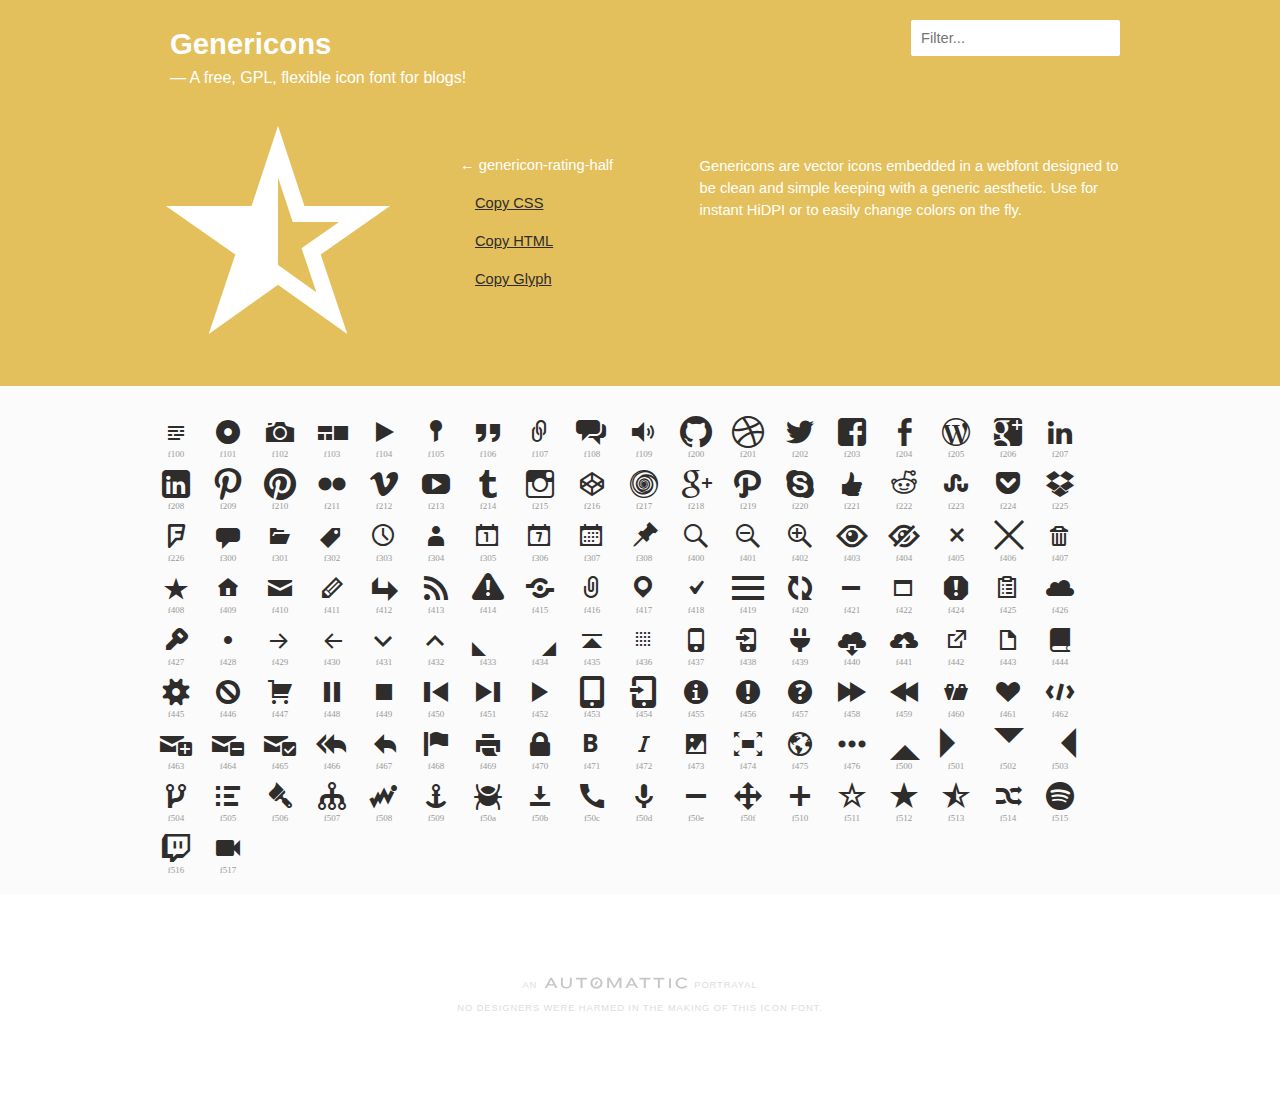
<file: forum/wp-content/themes/twentyfifteen/genericons/example.html>
<!DOCTYPE html>
<html>
<head>
<title>Genericons</title>
<link rel="stylesheet" href="genericons.css">
<script type="text/javascript" src="https://ajax.googleapis.com/ajax/libs/jquery/1.7.2/jquery.min.js"></script>
<style type="text/css">
/**
 * Example page CSS
 */

body {
	font-family: sans-serif;
	line-height: 1.5;
	margin: 0;
	color: #2f2d2c;
	background: #fff;
	font-size: 11pt;
}

a {
	color: #2f2d2c;
}

h4 {
	margin-top: 40px;
}

#iconlist {
	clear: both;
	margin-bottom: 20px;
}

#iconlist div {
	padding: 10px;
	overflow: hidden;
	white-space: nowrap;
	font-size: 32px;
	line-height: 1;
	position: relative;
	width: 32px;
	height: 32px;
}

#iconlist div:before {
	margin-right: 20px;
}

#iconlist div:hover {
	cursor: pointer;
	color: #e4c05c;
}

#primary {
	background: #e4c05c;
	overflow: hidden;
}

#content {
	position: relative;
	color: #fff;
	max-width: 980px;
	padding: 0 10px;
	margin: 0 auto;
}

#icons {
	background: #fbfbfb;
}

#icons #iconlist {
	max-width: 980px;
	box-sizing: border-box;
	-moz-box-sizing:border-box;
	-webkit-box-sizing:border-box;
	padding: 20px 0;
	margin: 0 auto;
}

#glyph {
	float: left;
	width: 50%;
	box-sizing: border-box;
	-moz-box-sizing:border-box;
	-webkit-box-sizing:border-box;
	-ms-box-sizing:border-box;
	padding: 20px 0;
}

#glyph .info {
	float: right;
	width: 180px;
	padding: 36px 0 0 0;
}

#glyph .info a {
	color: #2f2d2c;
	display: block;
	padding: 8px 0 8px 15px;
}

#glyph .info strong {
	font-weight: normal;
	display: block;
	padding: 8px 0;
}

#glyph .genericon {
	font-size: 256px;
	width: 256px;
	height: 256px;
	overflow: visible;
	float: left;
}

.description {
	margin-top: 50px;
	width: 48%;
	float: right;
	padding-left: 40px;
	margin-left: 2%;
	box-sizing: border-box;
	-moz-box-sizing:border-box;
	-webkit-box-sizing:border-box;
	-ms-box-sizing:border-box;
	background-size: 4px 4px;
}

#primary h2 {
	color: white;
	margin: 0 auto;
	padding: 22px 0 0 20px;
	max-width: 980px;
	font-size: 2em;
}

#primary h2 span {
	display: block;
	font-weight: normal;
	font-size: 12pt;
}

#footer {
	clear: both;
	max-width: 980px;
	margin: 80px auto;
	text-align: center;
	text-transform: uppercase;
	letter-spacing: .1em;
	font-size: 7pt;
	color: #ddd;
}

#footer a {
	color: #ccc;
	display: inline-block;
	width: 150px;
	overflow: hidden;
	text-indent: 100%;
	position: relative;
	top: 2px;
	opacity: .3;
	background-repeat: no-repeat;
	background-position: center top;
	background-image: url('[data-uri]');
}

#footer a:hover {
	opacity: 1;
}

pre, code {
	font: 14px/1.5 monospace;
}

.code {
	display: block;
	font: 14px/1.5 monospace;
	width: 600px;
	white-space: pre;
	border: 1px solid #ccc;
	padding: 10px;
	overflow: auto;
	min-height: 110px;
}

#iconlist .new, #iconlist .update {
	position: relative;
}

#iconlist .new:after, #iconlist .update:after {
	color: #e4c05c;
	display: block;
	content: "NEW";
	font: bold 8px/1 sans-serif;
	position: absolute;
	top: 0px;
	text-align: center;
	z-index: 10;
	width: 100%;
}

#iconlist .update:after {
	content: "UPDATE";
	left: -1px;
}

body.searching #iconlist span.update:after, body.searching #iconlist span.new:after {
	display: none;
}

#search {
	border: 0;
	border-radius: 2px;
	position: absolute;
	right: 20px;
	font: 11pt sans-serif;
	padding: 10px;
	top: 20px;
	background: rgba(255,255,255,.8);
}

#search:focus {
	background: #fff;
	outline: none;
}

.genericon-404 {
	display: none !important; /* This is an easter egg */
}

.genericon:after {
	content: attr(alt);
	display: block;
	font-size: 9px;
	color: #999;
	text-align: center;
}

.hideUACs.genericon:after {
	content: none;
}


@media only screen and ( max-width: 900px ) {

	#glyph {
		float: none;
		width: 100%;
	}

	#glyph .info {
		width: 30%;
	}
	#glyph .genericon {
		width: 70%;
	}

	.description {
		clear: both;
		width: 100%;
		background: none;
		padding-left: 0;
		float: none;
	}

}
</style>
<script type="text/javascript">
/**
 * Example page JS
 */

function copyToClipboard ( text, copyMode ) {
	if ( copyMode == "css" ) {
		window.prompt( "Copy this, then paste in your CSS :before selector.", text );
	} else if ( copyMode == "html" ) {
		window.prompt( "Copy this, then paste in your HTML.", text );
	} else {
		window.prompt( "Copy this, then paste in your Photoshop textfield.", text );
	}
}

function pickRandomIcon() {
	var divs = jQuery("#iconlist div").get().sort(function(){
			return Math.round(Math.random())-0.5;
		}).slice(0,1);

	attr = jQuery(divs).attr('alt');
	cssclass = jQuery(divs).attr('class');
	displayGlyph( attr, cssclass );

}

function displayGlyph( attr, cssclass ) {

	// set permalink
	var permalink = cssclass.split(' genericon-')[1];
	window.location.hash = permalink;

	// css copy string
	csstext = "content: \'\\" + attr + "';";

	// html copy string
	htmltext = '<span class="' + cssclass + '"></span>';

	// glyph copy string
	glyphtemp = "&#x" + attr + ";";
	jQuery('#temp').html( glyphtemp );
	glyphtext = jQuery('#temp').text();

	// final output
	output = '<div class="' + cssclass + '"></div>'
	+ '<div class="info">'
		+ '<strong>&larr; ' + cssclass.split( ' ' )[1] + '</strong>'
		+ '<a href="javascript:copyToClipboard(csstext, \'css\')">Copy CSS</a>'
		+ '<a href="javascript:copyToClipboard(htmltext, \'html\')">Copy HTML</a>'
		+ '<a href="javascript:copyToClipboard(glyphtext)">Copy Glyph</a>'
	+ '</div>';

	jQuery( '#glyph' ).html( output );

}

function sortUnicode ( a, b ) {
	var numberA = jQuery(a).attr('alt').replace('f', '');
	var numberB = jQuery(b).attr('alt').replace('f', '');
	var contentA =parseInt( numberA, 16 );
	var contentB =parseInt( numberB, 16 );
	return (contentA < contentB) ? -1 : (contentA > contentB) ? 1 : 0;
}

jQuery(document).ready(function() {

	// pick random icon if no permalink, otherwise go to permalink
	if ( window.location.hash ) {
		permalink = "genericon-" + window.location.hash.split('#')[1];
		attr = jQuery( '.' + permalink ).attr( 'alt' );
		cssclass = jQuery( '.' + permalink ).attr('class');
		displayGlyph( attr, cssclass );
	} else {
		pickRandomIcon();
	}

	jQuery( '#iconlist div' ).click(function() {

		attr = jQuery( this ).attr( 'alt' );
		cssclass = jQuery( this ).attr( 'class' );

		displayGlyph( attr, cssclass );

	});

	var $rows = jQuery('#iconlist div');
	jQuery('#search').keyup(function() {

		// remove update text when using search
		jQuery('body').addClass('searching');

	    var val = jQuery.trim(jQuery(this).val()).replace(/ +/g, ' ').toLowerCase();

	    $rows.show().filter(function() {
	        var text = jQuery(this).text().replace(/\s+/g, ' ').toLowerCase();
	        return !~text.indexOf(val);
	    }).hide();
	});

	jQuery('input#search').focus();

	// sort based on number
	jQuery('#iconlist div').sort( sortUnicode ).appendTo('#iconlist');

});

function toggleUACs() {
	jQuery('.genericon').toggleClass('hideUACs');
}
</script>
</head>

<body>

<div id="main">

	<div id="primary">
		<div id="content">

			<h2>Genericons <span>&mdash; A free, GPL, flexible icon font for blogs!</span></h2>

			<input placeholder="Filter..." name="search" id="search" type="text" value="" maxlength="150" />

			<div id="glyph">
			</div>

			<div class="description">
				<p>Genericons are vector icons embedded in a webfont designed to be clean and simple keeping with a generic aesthetic. Use for instant HiDPI or to easily change colors on the fly.</p>
			</div>

		</div>
	</div>

	<div id="icons">
		<div id="iconlist">

			<!-- note, the text inside the HTML elements is purely for the seach -->

			<div alt="f423" class="genericon genericon-404" title="genericon-404">404</div>

			<div alt="f508" class="genericon genericon-activity" title="genericon-activity">activity</div>

			<div alt="f509" class="genericon genericon-anchor" title="genericon-anchor">anchor</div>

			<div alt="f101" class="genericon genericon-aside" title="genericon-aside">aside</div>

			<div alt="f416" class="genericon genericon-attachment" title="genericon-attachment">attachment</div>

			<div alt="f109" class="genericon genericon-audio" title="genericon-audio">audio</div>

			<div alt="f471" class="genericon genericon-bold" title="genericon-bold">bold</div>

			<div alt="f444" class="genericon genericon-book" title="genericon-book">book</div>

			<div alt="f50a" class="genericon genericon-bug" title="genericon-bug">bug</div>

			<div alt="f447" class="genericon genericon-cart" title="genericon-cart">cart</div>

			<div alt="f301" class="genericon genericon-category" title="genericon-category">category</div>

			<div alt="f108" class="genericon genericon-chat" title="genericon-chat">chat</div>

			<div alt="f418" class="genericon genericon-checkmark" title="genericon-checkmark">checkmark</div>

			<div alt="f405" class="genericon genericon-close" title="genericon-close">close</div>

			<div alt="f406" class="genericon genericon-close-alt" title="genericon-close-alt">close-alt</div>

			<div alt="f426" class="genericon genericon-cloud" title="genericon-cloud">cloud</div>

			<div alt="f440" class="genericon genericon-cloud-download" title="genericon-cloud-download">cloud-download</div>

			<div alt="f441" class="genericon genericon-cloud-upload" title="genericon-cloud-upload">cloud-upload</div>

			<div alt="f462" class="genericon genericon-code" title="genericon-code">code</div>

			<div alt="f216" class="genericon genericon-codepen" title="genericon-codepen">codepen</div>

			<div alt="f445" class="genericon genericon-cog" title="genericon-cog">cog</div>

			<div alt="f432" class="genericon genericon-collapse" title="genericon-collapse">collapse</div>

			<div alt="f300" class="genericon genericon-comment" title="genericon-comment">comment</div>

			<div alt="f305" class="genericon genericon-day" title="genericon-day">day</div>

			<div alt="f221" class="genericon genericon-digg" title="genericon-digg">digg</div>

			<div alt="f443" class="genericon genericon-document" title="genericon-document">document</div>

			<div alt="f428" class="genericon genericon-dot" title="genericon-dot">dot</div>

			<div alt="f502" class="genericon genericon-downarrow" title="genericon-downarrow">downarrow</div>

			<div alt="f50b" class="genericon genericon-download" title="genericon-download">download</div>

			<div alt="f436" class="genericon genericon-draggable" title="genericon-draggable">draggable</div>

			<div alt="f201" class="genericon genericon-dribbble" title="genericon-dribbble">dribbble</div>

			<div alt="f225" class="genericon genericon-dropbox" title="genericon-dropbox">dropbox</div>

			<div alt="f433" class="genericon genericon-dropdown" title="genericon-dropdown">dropdown</div>

			<div alt="f434" class="genericon genericon-dropdown-left" title="genericon-dropdown-left">dropdown-left</div>

			<div alt="f411" class="genericon genericon-edit" title="genericon-edit">edit</div>

			<div alt="f476" class="genericon genericon-ellipsis" title="genericon-ellipsis">ellipsis</div>

			<div alt="f431" class="genericon genericon-expand" title="genericon-expand">expand</div>

			<div alt="f442" class="genericon genericon-external" title="genericon-external">external</div>

			<div alt="f203" class="genericon genericon-facebook" title="genericon-facebook">facebook</div>

			<div alt="f204" class="genericon genericon-facebook-alt" title="genericon-facebook-alt">facebook-alt</div>

			<div alt="f458" class="genericon genericon-fastforward" title="genericon-fastforward">fastforward</div>

			<div alt="f413" class="genericon genericon-feed" title="genericon-feed">feed</div>

			<div alt="f468" class="genericon genericon-flag" title="genericon-flag">flag</div>

			<div alt="f211" class="genericon genericon-flickr" title="genericon-flickr">flickr</div>

			<div alt="f226" class="genericon genericon-foursquare" title="genericon-foursquare">foursquare</div>

			<div alt="f474" class="genericon genericon-fullscreen" title="genericon-fullscreen">fullscreen</div>

			<div alt="f103" class="genericon genericon-gallery" title="genericon-gallery">gallery</div>

			<div alt="f200" class="genericon genericon-github" title="genericon-github">github</div>

			<div alt="f206" class="genericon genericon-googleplus" title="genericon-googleplus">googleplus</div>

			<div alt="f218" class="genericon genericon-googleplus-alt" title="genericon-googleplus-alt">googleplus-alt</div>

			<div alt="f50c" class="genericon genericon-handset" title="genericon-handset">handset</div>

			<div alt="f461" class="genericon genericon-heart" title="genericon-heart">heart</div>

			<div alt="f457" class="genericon genericon-help" title="genericon-help">help</div>

			<div alt="f404" class="genericon genericon-hide" title="genericon-hide">hide</div>

			<div alt="f505" class="genericon genericon-hierarchy" title="genericon-hierarchy">hierarchy</div>

			<div alt="f409" class="genericon genericon-home" title="genericon-home">home</div>

			<div alt="f102" class="genericon genericon-image" title="genericon-image">image</div>

			<div alt="f455" class="genericon genericon-info" title="genericon-info">info</div>

			<div alt="f215" class="genericon genericon-instagram" title="genericon-instagram">instagram</div>

			<div alt="f472" class="genericon genericon-italic" title="genericon-italic">italic</div>

			<div alt="f427" class="genericon genericon-key" title="genericon-key">key</div>

			<div alt="f503" class="genericon genericon-leftarrow" title="genericon-leftarrow">leftarrow</div>

			<div alt="f107" class="genericon genericon-link" title="genericon-link">link</div>

			<div alt="f207" class="genericon genericon-linkedin" title="genericon-linkedin">linkedin</div>

			<div alt="f208" class="genericon genericon-linkedin-alt" title="genericon-linkedin-alt">linkedin-alt</div>

			<div alt="f417" class="genericon genericon-location" title="genericon-location">location</div>

			<div alt="f470" class="genericon genericon-lock" title="genericon-lock">lock</div>

			<div alt="f410" class="genericon genericon-mail" title="genericon-mail">mail</div>

			<div alt="f422" class="genericon genericon-maximize" title="genericon-maximize">maximize</div>

			<div alt="f419" class="genericon genericon-menu" title="genericon-menu">menu</div>

			<div alt="f50d" class="genericon genericon-microphone" title="genericon-microphone">microphone</div>

			<div alt="f421" class="genericon genericon-minimize" title="genericon-minimize">minimize</div>

			<div alt="f50e" class="genericon genericon-minus" title="genericon-minus">minus</div>

			<div alt="f307" class="genericon genericon-month" title="genericon-month">month</div>

			<div alt="f50f" class="genericon genericon-move" title="genericon-move">move</div>

			<div alt="f429" class="genericon genericon-next" title="genericon-next">next</div>

			<div alt="f456" class="genericon genericon-notice" title="genericon-notice">notice</div>

			<div alt="f506" class="genericon genericon-paintbrush" title="genericon-paintbrush">paintbrush</div>

			<div alt="f219" class="genericon genericon-path" title="genericon-path">path</div>

			<div alt="f448" class="genericon genericon-pause" title="genericon-pause">pause</div>

			<div alt="f437" class="genericon genericon-phone" title="genericon-phone">phone</div>

			<div alt="f473" class="genericon genericon-picture" title="genericon-picture">picture</div>

			<div alt="f308" class="genericon genericon-pinned" title="genericon-pinned">pinned</div>

			<div alt="f209" class="genericon genericon-pinterest" title="genericon-pinterest">pinterest</div>

			<div alt="f210" class="genericon genericon-pinterest-alt" title="genericon-pinterest-alt">pinterest-alt</div>

			<div alt="f452" class="genericon genericon-play" title="genericon-play">play</div>

			<div alt="f439" class="genericon genericon-plugin" title="genericon-plugin">plugin</div>

			<div alt="f510" class="genericon genericon-plus" title="genericon-plus">plus</div>

			<div alt="f224" class="genericon genericon-pocket" title="genericon-pocket">pocket</div>

			<div alt="f217" class="genericon genericon-polldaddy" title="genericon-polldaddy">polldaddy</div>

			<div alt="f460" class="genericon genericon-portfolio" title="genericon-portfolio">portfolio</div>

			<div alt="f430" class="genericon genericon-previous" title="genericon-previous">previous</div>

			<div alt="f469" class="genericon genericon-print" title="genericon-print">print</div>

			<div alt="f106" class="genericon genericon-quote" title="genericon-quote">quote</div>

			<div alt="f511" class="genericon genericon-rating-empty" title="genericon-rating-empty">rating-empty</div>

			<div alt="f512" class="genericon genericon-rating-full" title="genericon-rating-full">rating-full</div>

			<div alt="f513" class="genericon genericon-rating-half" title="genericon-rating-half">rating-half</div>

			<div alt="f222" class="genericon genericon-reddit" title="genericon-reddit">reddit</div>

			<div alt="f420" class="genericon genericon-refresh" title="genericon-refresh">refresh</div>

			<div alt="f412" class="genericon genericon-reply" title="genericon-reply">reply</div>

			<div alt="f466" class="genericon genericon-reply-alt" title="genericon-reply-alt">reply-alt</div>

			<div alt="f467" class="genericon genericon-reply-single" title="genericon-reply-single">reply-single</div>

			<div alt="f459" class="genericon genericon-rewind" title="genericon-rewind">rewind</div>

			<div alt="f501" class="genericon genericon-rightarrow" title="genericon-rightarrow">rightarrow</div>

			<div alt="f400" class="genericon genericon-search" title="genericon-search">search</div>

			<div alt="f438" class="genericon genericon-send-to-phone" title="genericon-send-to-phone">send-to-phone</div>

			<div alt="f454" class="genericon genericon-send-to-tablet" title="genericon-send-to-tablet">send-to-tablet</div>

			<div alt="f415" class="genericon genericon-share" title="genericon-share">share</div>

			<div alt="f403" class="genericon genericon-show" title="genericon-show">show</div>

			<div alt="f514" class="genericon genericon-shuffle" title="genericon-shuffle">shuffle</div>

			<div alt="f507" class="genericon genericon-sitemap" title="genericon-sitemap">sitemap</div>

			<div alt="f451" class="genericon genericon-skip-ahead" title="genericon-skip-ahead">skip-ahead</div>

			<div alt="f450" class="genericon genericon-skip-back" title="genericon-skip-back">skip-back</div>

			<div alt="f220" class="genericon genericon-skype" title="genericon-skype">skype</div>

			<div alt="f424" class="genericon genericon-spam" title="genericon-spam">spam</div>

			<div alt="f515" class="genericon genericon-spotify" title="genericon-spotify">spotify</div>

			<div alt="f100" class="genericon genericon-standard" title="genericon-standard">standard</div>

			<div alt="f408" class="genericon genericon-star" title="genericon-star">star</div>

			<div alt="f105" class="genericon genericon-status" title="genericon-status">status</div>

			<div alt="f449" class="genericon genericon-stop" title="genericon-stop">stop</div>

			<div alt="f223" class="genericon genericon-stumbleupon" title="genericon-stumbleupon">stumbleupon</div>

			<div alt="f463" class="genericon genericon-subscribe" title="genericon-subscribe">subscribe</div>

			<div alt="f465" class="genericon genericon-subscribed" title="genericon-subscribed">subscribed</div>

			<div alt="f425" class="genericon genericon-summary" title="genericon-summary">summary</div>

			<div alt="f453" class="genericon genericon-tablet" title="genericon-tablet">tablet</div>

			<div alt="f302" class="genericon genericon-tag" title="genericon-tag">tag</div>

			<div alt="f303" class="genericon genericon-time" title="genericon-time">time</div>

			<div alt="f435" class="genericon genericon-top" title="genericon-top">top</div>

			<div alt="f407" class="genericon genericon-trash" title="genericon-trash">trash</div>

			<div alt="f214" class="genericon genericon-tumblr" title="genericon-tumblr">tumblr</div>

			<div alt="f516" class="genericon genericon-twitch" title="genericon-twitch">twitch</div>

			<div alt="f202" class="genericon genericon-twitter" title="genericon-twitter">twitter</div>

			<div alt="f446" class="genericon genericon-unapprove" title="genericon-unapprove">unapprove</div>

			<div alt="f464" class="genericon genericon-unsubscribe" title="genericon-unsubscribe">unsubscribe</div>

			<div alt="f401" class="genericon genericon-unzoom" title="genericon-unzoom">unzoom</div>

			<div alt="f500" class="genericon genericon-uparrow" title="genericon-uparrow">uparrow</div>

			<div alt="f304" class="genericon genericon-user" title="genericon-user">user</div>

			<div alt="f104" class="genericon genericon-video" title="genericon-video">video</div>

			<div alt="f517" class="genericon genericon-videocamera" title="genericon-videocamera">videocamera</div>

			<div alt="f212" class="genericon genericon-vimeo" title="genericon-vimeo">vimeo</div>

			<div alt="f414" class="genericon genericon-warning" title="genericon-warning">warning</div>

			<div alt="f475" class="genericon genericon-website" title="genericon-website">website</div>

			<div alt="f306" class="genericon genericon-week" title="genericon-week">week</div>

			<div alt="f205" class="genericon genericon-wordpress" title="genericon-wordpress">wordpress</div>

			<div alt="f504" class="genericon genericon-xpost" title="genericon-xpost">xpost</div>

			<div alt="f213" class="genericon genericon-youtube" title="genericon-youtube">youtube</div>

			<div alt="f402" class="genericon genericon-zoom" title="genericon-zoom">zoom</div>


		</div>

		<div id="temp" style="display: none;"></div>

	</div>

	<div id="footer">

		<p>An <a href="http://automattic.com" rel="nofollow">Automattic</a> Portrayal</p>
		<p>No designers were harmed in the making of this icon font.</p>


	</div>

</div>

</body>
</html>
</file>
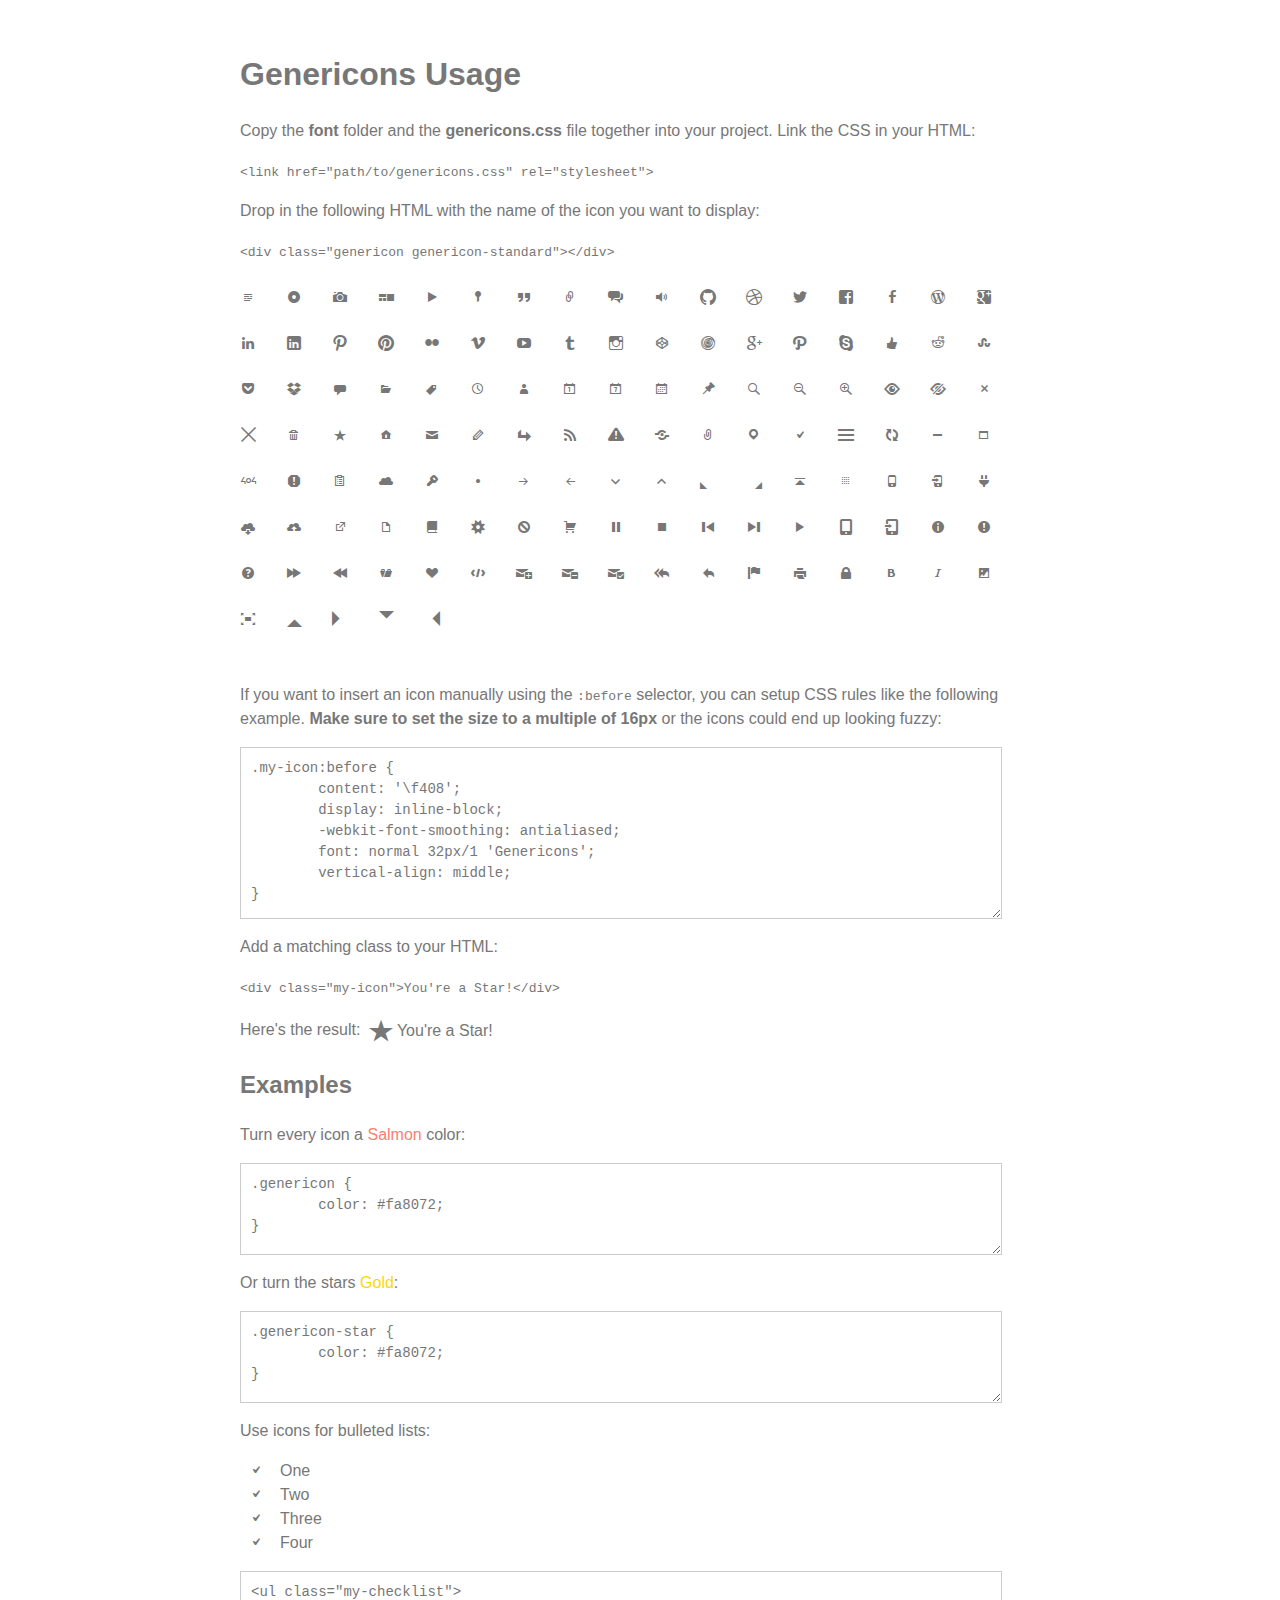
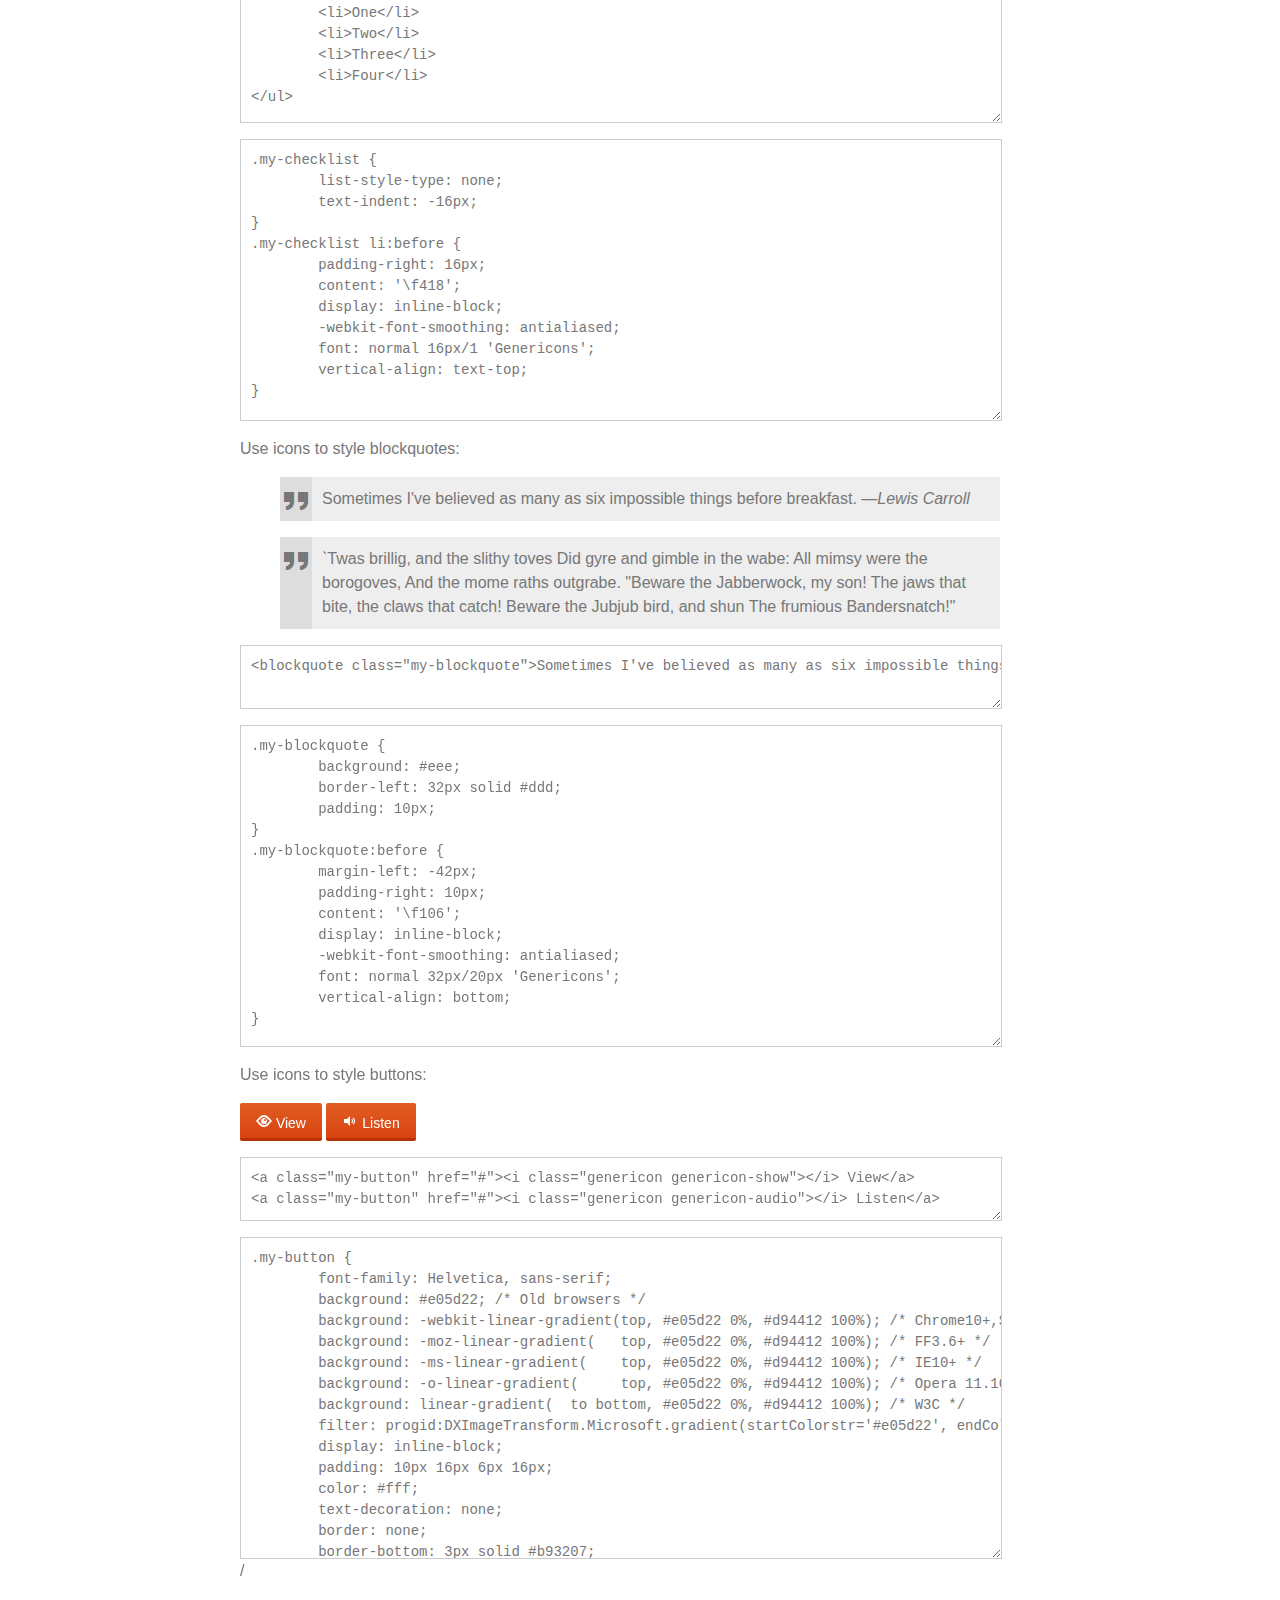
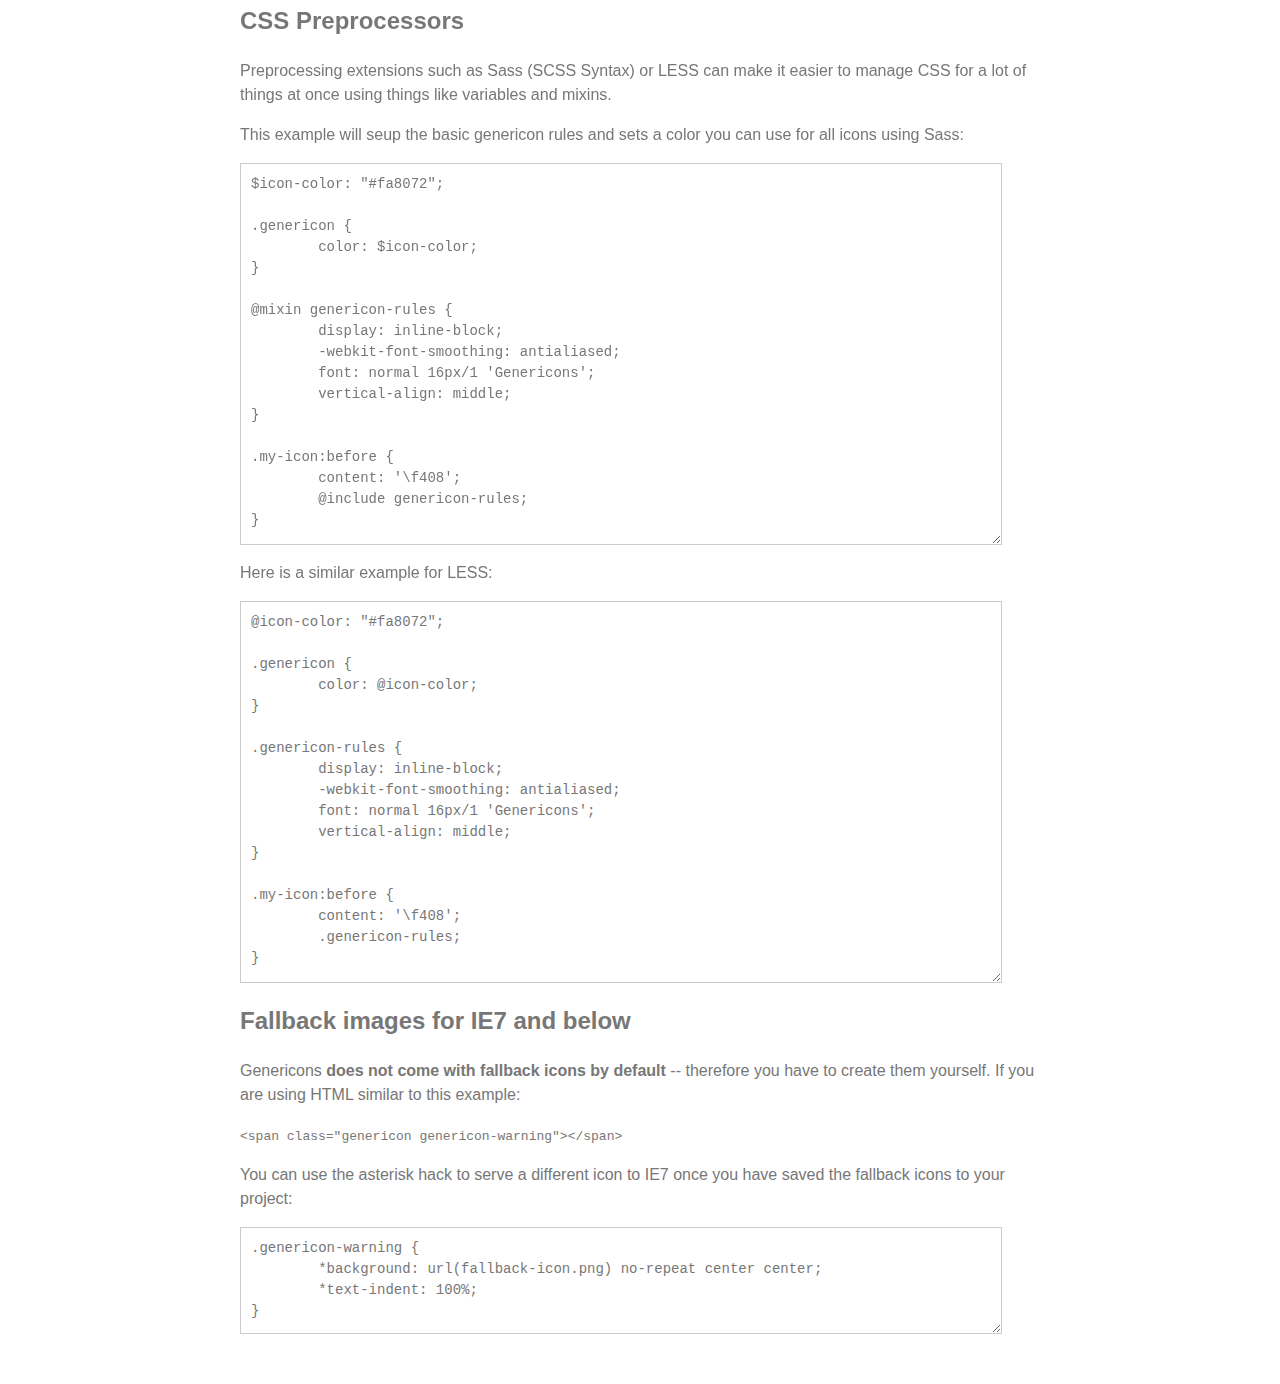
<file: forum/wp-content/themes/twentyfourteen/genericons/example.html>
<!DOCTYPE html>
<html dir="ltr" lang="en">
<head>
<title>Genericons</title>
<link rel="stylesheet" href="genericons.css">
<style type="text/css">
body {
	font-family: sans-serif;
	line-height: 1.5;
	width: 800px;
	margin: 50px auto;
	color: #777;
	background: white;
}
.icons {
	overflow: hidden;
	padding: 10px 0;
}
.icons div {
	cursor: pointer;
	float: left;
	margin: 0 30px 30px 0;
}
.icons:hover div {
	background: #f7f7f7;
}
.code {
        display: block;
        font: 14px/1.5 monospace;
        width: 740px;
        white-space: pre;
        border: 1px solid #ccc;
        padding: 10px;
        color: #777;
        overflow: auto;
}
.my-icon:before {
	content: '\f408';
        display: inline-block;
        -webkit-font-smoothing: antialiased;
        font: normal 32px/1 'Genericons';
        vertical-align: middle;
}
/* For the Examples */
.my-checklist {
	list-style-type: none;
	text-indent: -16px;
}
.my-checklist li:before {
	padding-right: 16px;
	content: '\f418';
        display: inline-block;
        -webkit-font-smoothing: antialiased;
        font: normal 16px/1 'Genericons';
        vertical-align: text-top;
}
.my-blockquote {
	background: #eee;
	border-left: 32px solid #ddd;
	padding: 10px;
}
.my-blockquote:before {
	margin-left: -42px;
	padding-right: 10px;
        content: '\f106';
        display: inline-block;
        -webkit-font-smoothing: antialiased;
        font: normal 32px/20px 'Genericons';
        vertical-align: bottom;
}
.my-button {
	font-family: Helvetica, sans-serif;
	font-size: 14px;
	background: #e05d22; /* Old browsers */
	background: -webkit-linear-gradient(top, #e05d22 0%, #d94412 100%); /* Chrome10+,Safari5.1+ */
	background: -moz-linear-gradient(   top, #e05d22 0%, #d94412 100%); /* FF3.6+ */
	background: -ms-linear-gradient(    top, #e05d22 0%, #d94412 100%); /* IE10+ */
	background: -o-linear-gradient(     top, #e05d22 0%, #d94412 100%); /* Opera 11.10+ */
	background: linear-gradient(  to bottom, #e05d22 0%, #d94412 100%); /* W3C */
	filter: progid:DXImageTransform.Microsoft.gradient(startColorstr='#e05d22', endColorstr='#d94412', GradientType=0); /* IE6-9 */
	display: inline-block;
	padding: 10px 16px 4px 16px;
	color: #fff;
	text-decoration: none;
	border: none;
	border-bottom: 3px solid #b93207;
	border-radius: 2px;
}
.my-button:hover,
.my-button:focus {
	background: #ed6a31; /* Old browsers */
	background: -webkit-linear-gradient(top, #ed6a31 0%, #e55627 100%); /* Chrome10+,Safari5.1+ */
	background: -moz-linear-gradient(   top, #ed6a31 0%, #e55627 100%); /* FF3.6+ */
	background: -ms-linear-gradient(    top, #ed6a31 0%, #e55627 100%); /* IE10+ */
	background: -o-linear-gradient(     top, #ed6a31 0%, #e55627 100%); /* Opera 11.10+ */
	background: linear-gradient(  to bottom, #ed6a31 0%, #e55627 100%); /* W3C */
	filter: progid:DXImageTransform.Microsoft.gradient(startColorstr='#ed6a31', endColorstr='#e55627', GradientType=0); /* IE6-9 */
	outline: none;
}
.my-button:active {
	background: #d94412; /* Old browsers */
	background: -webkit-linear-gradient(top, #d94412 0%, #e05d22 100%); /* Chrome10+,Safari5.1+ */
	background: -moz-linear-gradient(   top, #d94412 0%, #e05d22 100%); /* FF3.6+ */
	background: -ms-linear-gradient(    top, #d94412 0%, #e05d22 100%); /* IE10+ */
	background: -o-linear-gradient(     top, #d94412 0%, #e05d22 100%); /* Opera 11.10+ */
	background: linear-gradient(  to bottom, #d94412 0%, #e05d22 100%); /* W3C */
	filter: progid:DXImageTransform.Microsoft.gradient(startColorstr='#d94412', endColorstr='#e05d22', GradientType=0); /* IE6-9 */
	border: none;
	border-top: 3px solid #b93207;
	padding: 6px 16px 7px 16px;
}
</style>
</head>
<body>

<div class="section">

	<h1>Genericons Usage</h1>

	<p>Copy the <strong>font</strong> folder and the <strong>genericons.css</strong> file together into your project. Link the CSS in your HTML:</p>

	<p><code>&lt;link href="path/to/genericons.css" rel="stylesheet"&gt;</code></p>

	<p>Drop in the following HTML with the name of the icon you want to display:</p>

	<p><code>&lt;div class="genericon genericon-standard"&gt;&lt;/div&gt;</code></p>

	<div class="icons">
	
		<!-- post formats -->
		<div alt="f100" class="genericon genericon-standard"></div>
		<div alt="f101" class="genericon genericon-aside"></div>
		<div alt="f102" class="genericon genericon-image"></div>
		<div alt="f103" class="genericon genericon-gallery"></div>
		<div alt="f104" class="genericon genericon-video"></div>
		<div alt="f105" class="genericon genericon-status"></div>
		<div alt="f106" class="genericon genericon-quote"></div>
		<div alt="f107" class="genericon genericon-link"></div>
		<div alt="f108" class="genericon genericon-chat"></div>
		<div alt="f109" class="genericon genericon-audio"></div>

		<!-- social icons -->
		<div alt="f200" class="genericon genericon-github"></div>
		<div alt="f201" class="genericon genericon-dribbble"></div>
		<div alt="f202" class="genericon genericon-twitter"></div>
		<div alt="f203" class="genericon genericon-facebook"></div>
		<div alt="f204" class="genericon genericon-facebook-alt"></div>
		<div alt="f205" class="genericon genericon-wordpress"></div>
		<div alt="f206" class="genericon genericon-googleplus"></div>
		<div alt="f207" class="genericon genericon-linkedin"></div>
		<div alt="f208" class="genericon genericon-linkedin-alt"></div>
		<div alt="f209" class="genericon genericon-pinterest"></div>
		<div alt="f210" class="genericon genericon-pinterest-alt"></div>
		<div alt="f211" class="genericon genericon-flickr"></div>
		<div alt="f212" class="genericon genericon-vimeo"></div>
		<div alt="f213" class="genericon genericon-youtube"></div>
		<div alt="f214" class="genericon genericon-tumblr"></div>
		<div alt="f215" class="genericon genericon-instagram"></div>
		<div alt="f216" class="genericon genericon-codepen"></div>
		<div alt="f217" class="genericon genericon-polldaddy"></div>
		<div alt="f218" class="genericon genericon-googleplus-alt"></div>
		<div alt="f219" class="genericon genericon-path"></div>
		<div alt="f220" class="genericon genericon-skype"></div>
		<div alt="f221" class="genericon genericon-digg"></div>
		<div alt="f222" class="genericon genericon-reddit"></div>
		<div alt="f223" class="genericon genericon-stumbleupon"></div>
		<div alt="f224" class="genericon genericon-pocket"></div>
		<div alt="f225" class="genericon genericon-dropbox"></div>

		<!-- meta icons -->
		<div alt="f300" class="genericon genericon-comment"></div>
		<div alt="f301" class="genericon genericon-category"></div>
		<div alt="f302" class="genericon genericon-tag"></div>
		<div alt="f303" class="genericon genericon-time"></div>
		<div alt="f304" class="genericon genericon-user"></div>
		<div alt="f305" class="genericon genericon-day"></div>
		<div alt="f306" class="genericon genericon-week"></div>
		<div alt="f307" class="genericon genericon-month"></div>
		<div alt="f308" class="genericon genericon-pinned"></div>

		<!-- other icons -->
		<div alt="f400" class="genericon genericon-search"></div>
		<div alt="f401" class="genericon genericon-unzoom"></div>
		<div alt="f402" class="genericon genericon-zoom"></div>
		<div alt="f403" class="genericon genericon-show"></div>
		<div alt="f404" class="genericon genericon-hide"></div>
		<div alt="f405" class="genericon genericon-close"></div>
		<div alt="f406" class="genericon genericon-close-alt"></div>
		<div alt="f407" class="genericon genericon-trash"></div>
		<div alt="f408" class="genericon genericon-star"></div>
		<div alt="f409" class="genericon genericon-home"></div>
		<div alt="f410" class="genericon genericon-mail"></div>
		<div alt="f411" class="genericon genericon-edit"></div>
		<div alt="f412" class="genericon genericon-reply"></div>
		<div alt="f413" class="genericon genericon-feed"></div>
		<div alt="f414" class="genericon genericon-warning"></div>
		<div alt="f415" class="genericon genericon-share"></div>
		<div alt="f416" class="genericon genericon-attachment"></div>
		<div alt="f417" class="genericon genericon-location"></div>
		<div alt="f418" class="genericon genericon-checkmark"></div>
		<div alt="f419" class="genericon genericon-menu"></div>
		<div alt="f420" class="genericon genericon-refresh"></div>
		<div alt="f421" class="genericon genericon-minimize"></div>
		<div alt="f422" class="genericon genericon-maximize"></div>
		<div alt="f423" class="genericon genericon-404"></div>
		<div alt="f424" class="genericon genericon-spam"></div>
		<div alt="f425" class="genericon genericon-summary"></div>
		<div alt="f426" class="genericon genericon-cloud"></div>
		<div alt="f427" class="genericon genericon-key"></div>
		<div alt="f428" class="genericon genericon-dot"></div>
		<div alt="f429" class="genericon genericon-next"></div>
		<div alt="f430" class="genericon genericon-previous"></div>
		<div alt="f431" class="genericon genericon-expand"></div>
		<div alt="f432" class="genericon genericon-collapse"></div>
		<div alt="f433" class="genericon genericon-dropdown"></div>
		<div alt="f434" class="genericon genericon-dropdown-left"></div>
		<div alt="f435" class="genericon genericon-top"></div>
		<div alt="f436" class="genericon genericon-draggable"></div>
		<div alt="f437" class="genericon genericon-phone"></div>
		<div alt="f438" class="genericon genericon-send-to-phone"></div>
		<div alt="f439" class="genericon genericon-plugin"></div>
		<div alt="f440" class="genericon genericon-cloud-download"></div>
		<div alt="f441" class="genericon genericon-cloud-upload"></div>
		<div alt="f442" class="genericon genericon-external"></div>
		<div alt="f443" class="genericon genericon-document"></div>
		<div alt="f444" class="genericon genericon-book"></div>
		<div alt="f445" class="genericon genericon-cog"></div>
		<div alt="f446" class="genericon genericon-unapprove"></div>
		<div alt="f447" class="genericon genericon-cart"></div>
		<div alt="f448" class="genericon genericon-pause"></div>
		<div alt="f449" class="genericon genericon-stop"></div>
		<div alt="f450" class="genericon genericon-skip-back"></div>
		<div alt="f451" class="genericon genericon-skip-ahead"></div>
		<div alt="f452" class="genericon genericon-play"></div>
		<div alt="f453" class="genericon genericon-tablet"></div>
		<div alt="f454" class="genericon genericon-send-to-tablet"></div>
		<div alt="f455" class="genericon genericon-info"></div>
		<div alt="f456" class="genericon genericon-notice"></div>
		<div alt="f457" class="genericon genericon-help"></div>
		<div alt="f458" class="genericon genericon-fastforward"></div>
		<div alt="f459" class="genericon genericon-rewind"></div>
		<div alt="f460" class="genericon genericon-portfolio"></div>
		<div alt="f461" class="genericon genericon-heart"></div>
		<div alt="f462" class="genericon genericon-code"></div>
		<div alt="f463" class="genericon genericon-subscribe"></div>
		<div alt="f464" class="genericon genericon-unsubscribe"></div>
		<div alt="f465" class="genericon genericon-subscribed"></div>
		<div alt="f466" class="genericon genericon-reply-alt"></div>
		<div alt="f467" class="genericon genericon-reply-single"></div>
		<div alt="f468" class="genericon genericon-flag"></div>
		<div alt="f469" class="genericon genericon-print"></div>
		<div alt="f470" class="genericon genericon-lock"></div>
		<div alt="f471" class="genericon genericon-bold"></div>
		<div alt="f472" class="genericon genericon-italic"></div>
		<div alt="f473" class="genericon genericon-picture"></div>
		<div alt="f474" class="genericon genericon-fullscreen"></div>

		<!-- generic shapes -->
		<div alt="f500" class="genericon genericon-uparrow"></div>
		<div alt="f501" class="genericon genericon-rightarrow"></div>
		<div alt="f502" class="genericon genericon-downarrow"></div>
		<div alt="f503" class="genericon genericon-leftarrow"></div>

	</div>

	<p>If you want to insert an icon manually using the <code>:before</code> selector, you can setup CSS rules like the following example. <strong>Make sure to set the size to a multiple of 16px</strong> or the icons could end up looking fuzzy:</p>

<p><textarea class="code" style="min-height: 150px;" onclick="select();">.my-icon:before {
	content: '\f408';
        display: inline-block;
        -webkit-font-smoothing: antialiased;
        font: normal 32px/1 'Genericons';
        vertical-align: middle;
}</textarea></p>

	<p>Add a matching class to your HTML:</p>

	<p><code>&lt;div class="my-icon"&gt;You're a Star!&lt;/div&gt;</code></p>

	<p>Here's the result: <span class="my-icon">You're a Star!</span></p>

	<h2>Examples</h2>

	<p>Turn every icon a <span style="color: #fa8072;">Salmon</span> color:</p>

<p><textarea class="code" style="min-height: 70px" onclick="select();">
.genericon {
	color: #fa8072;
}</textarea></p>

	<p>Or turn the stars <span style="color: #ffd700;">Gold</span>:</p>

<p><textarea class="code" style="min-height: 70px" onclick="select();">
.genericon-star {
	color: #fa8072;
}</textarea></p>

	<p>Use icons for bulleted lists:</p>

	<ul class="my-checklist">
		<li>One</li>
		<li>Two</li>
		<li>Three</li>
		<li>Four</li>
	</ul>

<p><textarea class="code" style="min-height: 130px" onclick="select();">
<ul class="my-checklist">
	<li>One</li>
	<li>Two</li>
	<li>Three</li>
	<li>Four</li>
</ul></textarea></p>

<p><textarea class="code" style="min-height: 260px;" onclick="select();">
.my-checklist {
	list-style-type: none;
	text-indent: -16px;
}
.my-checklist li:before {
	padding-right: 16px;
	content: '\f418';
        display: inline-block;
        -webkit-font-smoothing: antialiased;
        font: normal 16px/1 'Genericons';
        vertical-align: text-top;
}</textarea></p>

	<p>Use icons to style blockquotes:</p>

	<blockquote class="my-blockquote">Sometimes I've believed as many as six impossible things before breakfast. &mdash;<em>Lewis Carroll</em></blockquote>
	<blockquote class="my-blockquote">`Twas brillig, and the slithy toves Did gyre and gimble in the wabe: All mimsy were the borogoves, And the mome raths outgrabe. "Beware the Jabberwock, my son!  The jaws that bite, the claws that catch!  Beware the Jubjub bird, and shun The frumious Bandersnatch!"</blockquote>

<p><textarea class="code" style="min-height: 40px;" onclick="select();"><blockquote class="my-blockquote">Sometimes I've believed as many as six impossible things before breakfast. &mdash;<em>Lewis Carroll</em></blockquote></textarea></p>

<p><textarea class="code" style="min-height: 300px;" onclick="select();">
.my-blockquote {
	background: #eee;
	border-left: 32px solid #ddd;
	padding: 10px;
}
.my-blockquote:before {
	margin-left: -42px;
	padding-right: 10px;
        content: '\f106';
        display: inline-block;
        -webkit-font-smoothing: antialiased;
        font: normal 32px/20px 'Genericons';
        vertical-align: bottom;
} </textarea></p>

	<p>Use icons to style buttons:</p>

	<a class="my-button" href="javascript:void()"><i class="genericon genericon-show"></i> View</a>
	<a class="my-button" href="javascript:void()"><i class="genericon genericon-audio"></i> Listen</a>

<p><textarea class="code" style="min-height: 40px;" onclick="select();"><a class="my-button" href="#"><i class="genericon genericon-show"></i> View</a>
<a class="my-button" href="#"><i class="genericon genericon-audio"></i> Listen</a></textarea></p>

<p><textarea class="code" style="min-height: 300px;" onclick="select();">
.my-button {
	font-family: Helvetica, sans-serif;
	background: #e05d22; /* Old browsers */
	background: -webkit-linear-gradient(top, #e05d22 0%, #d94412 100%); /* Chrome10+,Safari5.1+ */
	background: -moz-linear-gradient(   top, #e05d22 0%, #d94412 100%); /* FF3.6+ */
	background: -ms-linear-gradient(    top, #e05d22 0%, #d94412 100%); /* IE10+ */
	background: -o-linear-gradient(     top, #e05d22 0%, #d94412 100%); /* Opera 11.10+ */
	background: linear-gradient(  to bottom, #e05d22 0%, #d94412 100%); /* W3C */
	filter: progid:DXImageTransform.Microsoft.gradient(startColorstr='#e05d22', endColorstr='#d94412', GradientType=0); /* IE6-9 */
	display: inline-block;
	padding: 10px 16px 6px 16px;
	color: #fff;
	text-decoration: none;
	border: none;
	border-bottom: 3px solid #b93207;
	border-radius: 2px;
}

.my-button:hover,
.my-button:focus {
	background: #ed6a31; /* Old browsers */
	background: -webkit-linear-gradient(top, #ed6a31 0%, #e55627 100%); /* Chrome10+,Safari5.1+ */
	background: -moz-linear-gradient(   top, #ed6a31 0%, #e55627 100%); /* FF3.6+ */
	background: -ms-linear-gradient(    top, #ed6a31 0%, #e55627 100%); /* IE10+ */
	background: -o-linear-gradient(     top, #ed6a31 0%, #e55627 100%); /* Opera 11.10+ */
	background: linear-gradient(  to bottom, #ed6a31 0%, #e55627 100%); /* W3C */
	filter: progid:DXImageTransform.Microsoft.gradient(startColorstr='#ed6a31', endColorstr='#e55627', GradientType=0); /* IE6-9 */
	outline: none;
}

.my-button:active {
	background: #d94412; /* Old browsers */
	background: -webkit-linear-gradient(top, #d94412 0%, #e05d22 100%); /* Chrome10+,Safari5.1+ */
	background: -moz-linear-gradient(   top, #d94412 0%, #e05d22 100%); /* FF3.6+ */
	background: -ms-linear-gradient(    top, #d94412 0%, #e05d22 100%); /* IE10+ */
	background: -o-linear-gradient(     top, #d94412 0%, #e05d22 100%); /* Opera 11.10+ */
	background: linear-gradient(  to bottom, #d94412 0%, #e05d22 100%); /* W3C */
	filter: progid:DXImageTransform.Microsoft.gradient(startColorstr='#d94412', endColorstr='#e05d22', GradientType=0); /* IE6-9 */
	border: none;
	border-top: 3px solid #b93207;
	padding: 6px 16px 10px 16px;
}</textarea>/</p>

	<h2>CSS Preprocessors</h2>

	<p>Preprocessing extensions such as Sass (SCSS Syntax) or LESS</a> can make it easier to manage CSS for a lot of things at once using things like variables and mixins.</p>

	<p>This example will seup the basic genericon rules and sets a color you can use for all icons using Sass:</p>

<p><textarea class="code" style="min-height: 360px;" onclick="select();">$icon-color: "#fa8072";

.genericon {
        color: $icon-color;
}

@mixin genericon-rules {
        display: inline-block;
        -webkit-font-smoothing: antialiased;
        font: normal 16px/1 'Genericons';
        vertical-align: middle;
}

.my-icon:before {
	content: '\f408';
        @include genericon-rules;
}</textarea></p>

	<p>Here is a similar example for LESS:</p>

<p><textarea class="code" style="min-height: 360px;" onclick="select();">@icon-color: "#fa8072";

.genericon {
        color: @icon-color;
}

.genericon-rules {
        display: inline-block;
        -webkit-font-smoothing: antialiased;
        font: normal 16px/1 'Genericons';
        vertical-align: middle;
}

.my-icon:before {
	content: '\f408';
        .genericon-rules;
}</textarea></p>

	<h2>Fallback images for IE7 and below</h2>

	<p>Genericons <strong>does not come with fallback icons by default</strong> -- therefore you have to create them yourself. If you are using HTML similar to this example:

	<p><code>&lt;span class="genericon genericon-warning"&gt;&lt;/span&gt;</code></p>

	<p>You can use the asterisk hack to serve a different icon to IE7 once you have saved the fallback icons to your project:</p>

<textarea class="code" style="min-height: 85px;" onclick="select();">.genericon-warning {
        *background: url(fallback-icon.png) no-repeat center center;
        *text-indent: 100%;
}</textarea>

</div>

</body>
</html>
</file>
<file: forum/wp-admin/css/install.css>
html {
	background: #f1f1f1;
	margin: 0 20px;
}

body {
	background: #fff;
	color: #444;
	font-family: "Open Sans", sans-serif;
	margin: 140px auto 25px;
	padding: 20px 20px 10px 20px;
	max-width: 700px;
	-webkit-font-smoothing: subpixel-antialiased;
	-webkit-box-shadow: 0 1px 3px rgba(0,0,0,0.13);
	box-shadow: 0 1px 3px rgba(0,0,0,0.13);
}

a {
	color: #0074a2;
	text-decoration: none;
}

a:hover {
	color: #2ea2cc;
}

h1 {
	border-bottom: 1px solid #dedede;
	clear: both;
	color: #666;
	font-size: 24px;
	margin: 30px 0;
	padding: 0;
	padding-bottom: 7px;
	font-weight: normal;
}

h2 {
	font-size: 16px;
}

p, li, dd, dt {
	padding-bottom: 2px;
	font-size: 14px;
	line-height: 1.5;
}

code, .code {
	font-family: Consolas, Monaco, monospace;
}

ul, ol, dl {
	padding: 5px 5px 5px 22px;
}

a img {
	border:0
}
abbr {
	border: 0;
	font-variant: normal;
}

label {
	cursor: pointer;
}

#logo {
	margin: 6px 0 14px 0;
	border-bottom: none;
	text-align:center
}
#logo a {
	background-image: url(../images/w-logo-blue.png?ver=20131202);
	background-image: none, url(../images/wordpress-logo.svg?ver=20131107);
	-webkit-background-size: 84px;
	background-size: 84px;
	background-position: center top;
	background-repeat: no-repeat;
	color: #999;
	height: 84px;
	font-size: 20px;
	font-weight: normal;
	line-height: 1.3em;
	margin: -130px auto 25px;
	padding: 0;
	text-decoration: none;
	width: 84px;
	text-indent: -9999px;
	outline: none;
	overflow: hidden;
	display: block;
}
.step {
	margin: 20px 0 15px;
}
.step, th {
	text-align: left;
	padding: 0;
}
.language-chooser.wp-core-ui .step .button.button-large {
	height: 36px;
	vertical-align: middle;
	font-size: 14px;
}
textarea {
	border: 1px solid #dfdfdf;
	font-family: "Open Sans", sans-serif;
	width: 100%;
	-webkit-box-sizing: border-box;
	-moz-box-sizing: border-box;
	box-sizing: border-box;
}

.form-table {
	border-collapse: collapse;
	margin-top: 1em;
	width: 100%;
}

.form-table td {
	margin-bottom: 9px;
	padding: 10px 20px 10px 0;
	border-bottom: 8px solid #fff;
	font-size: 14px;
	vertical-align: top
}

.form-table th {
	font-size: 14px;
	text-align: left;
	padding: 16px 20px 10px 0;
	width: 140px;
	vertical-align: top;
}

.form-table code {
	line-height: 18px;
	font-size: 14px;
}

.form-table p {
	margin: 4px 0 0 0;
	font-size: 11px;
}

.form-table input {
	line-height: 20px;
	font-size: 15px;
	padding: 3px 5px;
	border: 1px solid #ddd;
	-webkit-box-shadow: inset 0 1px 2px rgba(0,0,0,0.07);
	box-shadow: inset 0 1px 2px rgba(0,0,0,0.07);
}

input,
submit {
	font-family: "Open Sans", sans-serif;
}

.form-table input[type=text],
.form-table input[type=email],
.form-table input[type=url],
.form-table input[type=password] {
	width: 206px;
}

.form-table th p {
	font-weight: normal;
}

.form-table.install-success td {
	vertical-align: middle;
	padding: 16px 20px 10px 0;
}

.form-table.install-success td p {
	margin: 0;
	font-size: 14px;
}

.form-table.install-success td code {
	margin: 0;
	font-size: 18px;
}

#error-page {
	margin-top: 50px;
}

#error-page p {
	font-size: 14px;
	line-height: 18px;
	margin: 25px 0 20px;
}

#error-page code, .code {
	font-family: Consolas, Monaco, monospace;
}

#pass-strength-result {
	background-color: #eee;
	border-color: #ddd !important;
	border-style: solid;
	border-width: 1px;
	margin: 5px 5px 5px 0;
	padding: 5px;
	text-align: center;
	width: 200px;
	display: none;
}

#pass-strength-result.bad {
	background-color: #ffb78c;
	border-color: #ff853c !important;
}

#pass-strength-result.good {
	background-color: #ffec8b;
	border-color: #ffcc00 !important;
}

#pass-strength-result.short {
	background-color: #ffa0a0;
	border-color: #f04040 !important;
}

#pass-strength-result.strong {
	background-color: #c3ff88;
	border-color: #8dff1c !important;
}

.message {
	border: 1px solid #c00;
	padding: 0.5em 0.7em;
	margin: 5px 0 15px;
	background-color: #ffebe8;
}

/* @noflip */
#dbname,
#uname,
#pwd,
#dbhost,
#prefix,
#user_login,
#admin_email,
#pass1,
#pass2 {
	direction: ltr;
}


/* localization */
body.rtl,
.rtl textarea,
.rtl input,
.rtl submit {
	font-family: Tahoma, sans-serif;
}

:lang(he-il) body.rtl,
:lang(he-il) .rtl textarea,
:lang(he-il) .rtl input,
:lang(he-il) .rtl submit {
	font-family: Arial, sans-serif;
}

@media only screen and (max-width: 799px) {
	body {
		margin-top: 115px;
	}
	#logo a {
		margin: -125px auto 30px;
	}
}

@media screen and ( max-width: 782px ) {

	.form-table {
		margin-top: 0;
	}

	.form-table th,
	.form-table td {
		display: block;
		width: auto;
		vertical-align: middle;
	}

	.form-table th {
		padding: 20px 0 0;
	}

	.form-table td {
		padding: 5px 0;
		border: 0;
		margin: 0;
	}

	textarea,
	input {
		font-size: 16px;
	}

	.form-table td input[type="text"],
	.form-table td input[type="email"],
	.form-table td input[type="url"],
	.form-table td input[type="password"],
	.form-table td select,
	.form-table td textarea,
	.form-table span.description {
		width: 100%;
		font-size: 16px;
		line-height: 1.5;
		padding: 7px 10px;
		display: block;
		max-width: none;
		-webkit-box-sizing: border-box;
		-moz-box-sizing: border-box;
		box-sizing: border-box;
	}

}

body.language-chooser {
	max-width: 300px;
}

.language-chooser select {
	padding: 8px;
	width: 100%;
	display: block;
	border: 1px solid #ddd;
	background-color: #fff;
	color: #333;
	font-size: 16px;
	font-family: Arial, sans-serif;
	font-weight: normal;
}

.language-chooser p {
	text-align: right;
}

.screen-reader-input,
.screen-reader-text {
	position: absolute;
	margin: -1px;
	padding: 0;
	height: 1px;
	width: 1px;
	overflow: hidden;
	clip: rect(0 0 0 0);
	border: 0;
}

.spinner {
	background: url(../images/spinner.gif) no-repeat;
	-webkit-background-size: 20px 20px;
	background-size: 20px 20px;
	visibility: hidden;
	opacity: 0.7;
	filter: alpha(opacity=70);
	width: 20px;
	height: 20px;
	margin: 2px 5px 0;
}

.step .spinner {
	display: inline-block;
	margin-top: 8px;
	margin-right: 15px;
	vertical-align: top;
}

/**
 * HiDPI Displays
 */
@media print,
  (-o-min-device-pixel-ratio: 5/4),
  (-webkit-min-device-pixel-ratio: 1.25),
  (min-resolution: 120dpi) {

	.spinner {
		background-image: url(../images/spinner-2x.gif);
	}

}
</file>
<file: forum/wp-content/themes/twentyfifteen/genericons/genericons.css>
/**

	Genericons

*/


/* IE8 and below use EOT and allow cross-site embedding.
   IE9 uses WOFF which is base64 encoded to allow cross-site embedding.
   So unfortunately, IE9 will throw a console error, but it'll still work.
   When the font is base64 encoded, cross-site embedding works in Firefox */

@font-face {
    font-family: 'Genericons';
    src: url('Genericons.eot');
}

@font-face {
    font-family: 'Genericons';
    src: url([data-uri]) format('woff'),
         url('Genericons.ttf') format('truetype'),
         url('Genericons.svg#genericonsregular') format('svg');
    font-weight: normal;
    font-style: normal;
}

@media screen and (-webkit-min-device-pixel-ratio:0) {
  @font-face {
    font-family: "Genericons";
    src: url("./Genericons.svg#Genericons") format("svg");
  }
}


/**
 * All Genericons
 */

.genericon {
	font-size: 16px;
	vertical-align: top;
	text-align: center;
	-moz-transition: color .1s ease-in 0;
	-webkit-transition: color .1s ease-in 0;
	display: inline-block;
	font-family: "Genericons";
	font-style: normal;
	font-weight: normal;
	font-variant: normal;
	line-height: 1;
	text-decoration: inherit;
	text-transform: none;
	-moz-osx-font-smoothing: grayscale;
	-webkit-font-smoothing: antialiased;
	speak: none;
}


/**
 * Individual icons
 */

.genericon-404:before { content: "\f423"; }
.genericon-activity:before { content: "\f508"; }
.genericon-anchor:before { content: "\f509"; }
.genericon-aside:before { content: "\f101"; }
.genericon-attachment:before { content: "\f416"; }
.genericon-audio:before { content: "\f109"; }
.genericon-bold:before { content: "\f471"; }
.genericon-book:before { content: "\f444"; }
.genericon-bug:before { content: "\f50a"; }
.genericon-cart:before { content: "\f447"; }
.genericon-category:before { content: "\f301"; }
.genericon-chat:before { content: "\f108"; }
.genericon-checkmark:before { content: "\f418"; }
.genericon-close:before { content: "\f405"; }
.genericon-close-alt:before { content: "\f406"; }
.genericon-cloud:before { content: "\f426"; }
.genericon-cloud-download:before { content: "\f440"; }
.genericon-cloud-upload:before { content: "\f441"; }
.genericon-code:before { content: "\f462"; }
.genericon-codepen:before { content: "\f216"; }
.genericon-cog:before { content: "\f445"; }
.genericon-collapse:before { content: "\f432"; }
.genericon-comment:before { content: "\f300"; }
.genericon-day:before { content: "\f305"; }
.genericon-digg:before { content: "\f221"; }
.genericon-document:before { content: "\f443"; }
.genericon-dot:before { content: "\f428"; }
.genericon-downarrow:before { content: "\f502"; }
.genericon-download:before { content: "\f50b"; }
.genericon-draggable:before { content: "\f436"; }
.genericon-dribbble:before { content: "\f201"; }
.genericon-dropbox:before { content: "\f225"; }
.genericon-dropdown:before { content: "\f433"; }
.genericon-dropdown-left:before { content: "\f434"; }
.genericon-edit:before { content: "\f411"; }
.genericon-ellipsis:before { content: "\f476"; }
.genericon-expand:before { content: "\f431"; }
.genericon-external:before { content: "\f442"; }
.genericon-facebook:before { content: "\f203"; }
.genericon-facebook-alt:before { content: "\f204"; }
.genericon-fastforward:before { content: "\f458"; }
.genericon-feed:before { content: "\f413"; }
.genericon-flag:before { content: "\f468"; }
.genericon-flickr:before { content: "\f211"; }
.genericon-foursquare:before { content: "\f226"; }
.genericon-fullscreen:before { content: "\f474"; }
.genericon-gallery:before { content: "\f103"; }
.genericon-github:before { content: "\f200"; }
.genericon-googleplus:before { content: "\f206"; }
.genericon-googleplus-alt:before { content: "\f218"; }
.genericon-handset:before { content: "\f50c"; }
.genericon-heart:before { content: "\f461"; }
.genericon-help:before { content: "\f457"; }
.genericon-hide:before { content: "\f404"; }
.genericon-hierarchy:before { content: "\f505"; }
.genericon-home:before { content: "\f409"; }
.genericon-image:before { content: "\f102"; }
.genericon-info:before { content: "\f455"; }
.genericon-instagram:before { content: "\f215"; }
.genericon-italic:before { content: "\f472"; }
.genericon-key:before { content: "\f427"; }
.genericon-leftarrow:before { content: "\f503"; }
.genericon-link:before { content: "\f107"; }
.genericon-linkedin:before { content: "\f207"; }
.genericon-linkedin-alt:before { content: "\f208"; }
.genericon-location:before { content: "\f417"; }
.genericon-lock:before { content: "\f470"; }
.genericon-mail:before { content: "\f410"; }
.genericon-maximize:before { content: "\f422"; }
.genericon-menu:before { content: "\f419"; }
.genericon-microphone:before { content: "\f50d"; }
.genericon-minimize:before { content: "\f421"; }
.genericon-minus:before { content: "\f50e"; }
.genericon-month:before { content: "\f307"; }
.genericon-move:before { content: "\f50f"; }
.genericon-next:before { content: "\f429"; }
.genericon-notice:before { content: "\f456"; }
.genericon-paintbrush:before { content: "\f506"; }
.genericon-path:before { content: "\f219"; }
.genericon-pause:before { content: "\f448"; }
.genericon-phone:before { content: "\f437"; }
.genericon-picture:before { content: "\f473"; }
.genericon-pinned:before { content: "\f308"; }
.genericon-pinterest:before { content: "\f209"; }
.genericon-pinterest-alt:before { content: "\f210"; }
.genericon-play:before { content: "\f452"; }
.genericon-plugin:before { content: "\f439"; }
.genericon-plus:before { content: "\f510"; }
.genericon-pocket:before { content: "\f224"; }
.genericon-polldaddy:before { content: "\f217"; }
.genericon-portfolio:before { content: "\f460"; }
.genericon-previous:before { content: "\f430"; }
.genericon-print:before { content: "\f469"; }
.genericon-quote:before { content: "\f106"; }
.genericon-rating-empty:before { content: "\f511"; }
.genericon-rating-full:before { content: "\f512"; }
.genericon-rating-half:before { content: "\f513"; }
.genericon-reddit:before { content: "\f222"; }
.genericon-refresh:before { content: "\f420"; }
.genericon-reply:before { content: "\f412"; }
.genericon-reply-alt:before { content: "\f466"; }
.genericon-reply-single:before { content: "\f467"; }
.genericon-rewind:before { content: "\f459"; }
.genericon-rightarrow:before { content: "\f501"; }
.genericon-search:before { content: "\f400"; }
.genericon-send-to-phone:before { content: "\f438"; }
.genericon-send-to-tablet:before { content: "\f454"; }
.genericon-share:before { content: "\f415"; }
.genericon-show:before { content: "\f403"; }
.genericon-shuffle:before { content: "\f514"; }
.genericon-sitemap:before { content: "\f507"; }
.genericon-skip-ahead:before { content: "\f451"; }
.genericon-skip-back:before { content: "\f450"; }
.genericon-skype:before { content: "\f220"; }
.genericon-spam:before { content: "\f424"; }
.genericon-spotify:before { content: "\f515"; }
.genericon-standard:before { content: "\f100"; }
.genericon-star:before { content: "\f408"; }
.genericon-status:before { content: "\f105"; }
.genericon-stop:before { content: "\f449"; }
.genericon-stumbleupon:before { content: "\f223"; }
.genericon-subscribe:before { content: "\f463"; }
.genericon-subscribed:before { content: "\f465"; }
.genericon-summary:before { content: "\f425"; }
.genericon-tablet:before { content: "\f453"; }
.genericon-tag:before { content: "\f302"; }
.genericon-time:before { content: "\f303"; }
.genericon-top:before { content: "\f435"; }
.genericon-trash:before { content: "\f407"; }
.genericon-tumblr:before { content: "\f214"; }
.genericon-twitch:before { content: "\f516"; }
.genericon-twitter:before { content: "\f202"; }
.genericon-unapprove:before { content: "\f446"; }
.genericon-unsubscribe:before { content: "\f464"; }
.genericon-unzoom:before { content: "\f401"; }
.genericon-uparrow:before { content: "\f500"; }
.genericon-user:before { content: "\f304"; }
.genericon-video:before { content: "\f104"; }
.genericon-videocamera:before { content: "\f517"; }
.genericon-vimeo:before { content: "\f212"; }
.genericon-warning:before { content: "\f414"; }
.genericon-website:before { content: "\f475"; }
.genericon-week:before { content: "\f306"; }
.genericon-wordpress:before { content: "\f205"; }
.genericon-xpost:before { content: "\f504"; }
.genericon-youtube:before { content: "\f213"; }
.genericon-zoom:before { content: "\f402"; }
</file>
<file: forum/wp-content/themes/twentyfourteen/genericons/genericons.css>
/**

	Genericons Helper CSS

*/


/**
 * The font was graciously generated by Font Squirrel (http://www.fontsquirrel.com). We love those guys.
 */

@font-face {
    font-family: 'Genericons';
    src: url('font/genericons-regular-webfont.eot');
}

@font-face {
    font-family: 'Genericons';
    src: url([data-uri]) format('woff'),
         url('font/genericons-regular-webfont.ttf') format('truetype'),
         url('font/genericons-regular-webfont.svg#genericonsregular') format('svg');
    font-weight: normal;
    font-style: normal;
}


/**
 * All Genericons
 */

.genericon {
	display: inline-block;
	width: 16px;
	height: 16px;
	-webkit-font-smoothing: antialiased;
	-moz-osx-font-smoothing: grayscale;
	font-size: 16px;
	line-height: 1;
	font-family: 'Genericons';
	text-decoration: inherit;
	font-weight: normal;
	font-style: normal;
	vertical-align: top;
}

/**
 * IE7 and IE6 hacks
 */

.genericon {
	*overflow: auto;
	*zoom: 1;
	*display: inline;
}

/**
 * Individual icons
 */

/* Post formats */
.genericon-standard:before {        content: '\f100'; }
.genericon-aside:before {           content: '\f101'; }
.genericon-image:before {           content: '\f102'; }
.genericon-gallery:before {         content: '\f103'; }
.genericon-video:before {           content: '\f104'; }
.genericon-status:before {          content: '\f105'; }
.genericon-quote:before {           content: '\f106'; }
.genericon-link:before {            content: '\f107'; }
.genericon-chat:before {            content: '\f108'; }
.genericon-audio:before {           content: '\f109'; }

/* Social icons */
.genericon-github:before {          content: '\f200'; }
.genericon-dribbble:before {        content: '\f201'; }
.genericon-twitter:before {         content: '\f202'; }
.genericon-facebook:before {        content: '\f203'; }
.genericon-facebook-alt:before {    content: '\f204'; }
.genericon-wordpress:before {       content: '\f205'; }
.genericon-googleplus:before {      content: '\f206'; }
.genericon-linkedin:before {        content: '\f207'; }
.genericon-linkedin-alt:before {    content: '\f208'; }
.genericon-pinterest:before {       content: '\f209'; }
.genericon-pinterest-alt:before {   content: '\f210'; }
.genericon-flickr:before {          content: '\f211'; }
.genericon-vimeo:before {           content: '\f212'; }
.genericon-youtube:before {         content: '\f213'; }
.genericon-tumblr:before {          content: '\f214'; }
.genericon-instagram:before {       content: '\f215'; }
.genericon-codepen:before {         content: '\f216'; }
.genericon-polldaddy:before {       content: '\f217'; }
.genericon-googleplus-alt:before {  content: '\f218'; }
.genericon-path:before {            content: '\f219'; }
.genericon-skype:before {           content: '\f220'; }
.genericon-digg:before {            content: '\f221'; }
.genericon-reddit:before {          content: '\f222'; }
.genericon-stumbleupon:before {     content: '\f223'; }
.genericon-pocket:before {          content: '\f224'; }
.genericon-dropbox:before {         content: '\f225'; }

/* Meta icons */
.genericon-comment:before {         content: '\f300'; }
.genericon-category:before {        content: '\f301'; }
.genericon-tag:before {             content: '\f302'; }
.genericon-time:before {            content: '\f303'; }
.genericon-user:before {            content: '\f304'; }
.genericon-day:before {             content: '\f305'; }
.genericon-week:before {            content: '\f306'; }
.genericon-month:before {           content: '\f307'; }
.genericon-pinned:before {          content: '\f308'; }

/* Other icons */
.genericon-search:before {          content: '\f400'; }
.genericon-unzoom:before {          content: '\f401'; }
.genericon-zoom:before {            content: '\f402'; }
.genericon-show:before {            content: '\f403'; }
.genericon-hide:before {            content: '\f404'; }
.genericon-close:before {           content: '\f405'; }
.genericon-close-alt:before {       content: '\f406'; }
.genericon-trash:before {           content: '\f407'; }
.genericon-star:before {            content: '\f408'; }
.genericon-home:before {            content: '\f409'; }
.genericon-mail:before {            content: '\f410'; }
.genericon-edit:before {            content: '\f411'; }
.genericon-reply:before {           content: '\f412'; }
.genericon-feed:before {            content: '\f413'; }
.genericon-warning:before {         content: '\f414'; }
.genericon-share:before {           content: '\f415'; }
.genericon-attachment:before {      content: '\f416'; }
.genericon-location:before {        content: '\f417'; }
.genericon-checkmark:before {       content: '\f418'; }
.genericon-menu:before {            content: '\f419'; }
.genericon-refresh:before {         content: '\f420'; }
.genericon-minimize:before {        content: '\f421'; }
.genericon-maximize:before {        content: '\f422'; }
.genericon-404:before {             content: '\f423'; }
.genericon-spam:before {            content: '\f424'; }
.genericon-summary:before {         content: '\f425'; }
.genericon-cloud:before {           content: '\f426'; }
.genericon-key:before {             content: '\f427'; }
.genericon-dot:before {             content: '\f428'; }
.genericon-next:before {            content: '\f429'; }
.genericon-previous:before {        content: '\f430'; }
.genericon-expand:before {          content: '\f431'; }
.genericon-collapse:before {        content: '\f432'; }
.genericon-dropdown:before {        content: '\f433'; }
.genericon-dropdown-left:before {   content: '\f434'; }
.genericon-top:before {             content: '\f435'; }
.genericon-draggable:before {       content: '\f436'; }
.genericon-phone:before {           content: '\f437'; }
.genericon-send-to-phone:before {   content: '\f438'; }
.genericon-plugin:before {          content: '\f439'; }
.genericon-cloud-download:before {  content: '\f440'; }
.genericon-cloud-upload:before {    content: '\f441'; }
.genericon-external:before {        content: '\f442'; }
.genericon-document:before {        content: '\f443'; }
.genericon-book:before {            content: '\f444'; }
.genericon-cog:before {             content: '\f445'; }
.genericon-unapprove:before {       content: '\f446'; }
.genericon-cart:before {            content: '\f447'; }
.genericon-pause:before {           content: '\f448'; }
.genericon-stop:before {            content: '\f449'; }
.genericon-skip-back:before {       content: '\f450'; }
.genericon-skip-ahead:before {      content: '\f451'; }
.genericon-play:before {            content: '\f452'; }
.genericon-tablet:before {          content: '\f453'; }
.genericon-send-to-tablet:before {  content: '\f454'; }
.genericon-info:before {            content: '\f455'; }
.genericon-notice:before {          content: '\f456'; }
.genericon-help:before {            content: '\f457'; }
.genericon-fastforward:before {     content: '\f458'; }
.genericon-rewind:before {          content: '\f459'; }
.genericon-portfolio:before {       content: '\f460'; }
.genericon-heart:before {           content: '\f461'; }
.genericon-code:before {            content: '\f462'; }
.genericon-subscribe:before {       content: '\f463'; }
.genericon-unsubscribe:before {     content: '\f464'; }
.genericon-subscribed:before {      content: '\f465'; }
.genericon-reply-alt:before {       content: '\f466'; }
.genericon-reply-single:before {    content: '\f467'; }
.genericon-flag:before {            content: '\f468'; }
.genericon-print:before {           content: '\f469'; }
.genericon-lock:before {            content: '\f470'; }
.genericon-bold:before {            content: '\f471'; }
.genericon-italic:before {          content: '\f472'; }
.genericon-picture:before {         content: '\f473'; }
.genericon-fullscreen:before {      content: '\f474'; }

/* Generic shapes */
.genericon-uparrow:before {         content: '\f500'; }
.genericon-rightarrow:before {      content: '\f501'; }
.genericon-downarrow:before {       content: '\f502'; }
.genericon-leftarrow:before {       content: '\f503'; }
</file>
